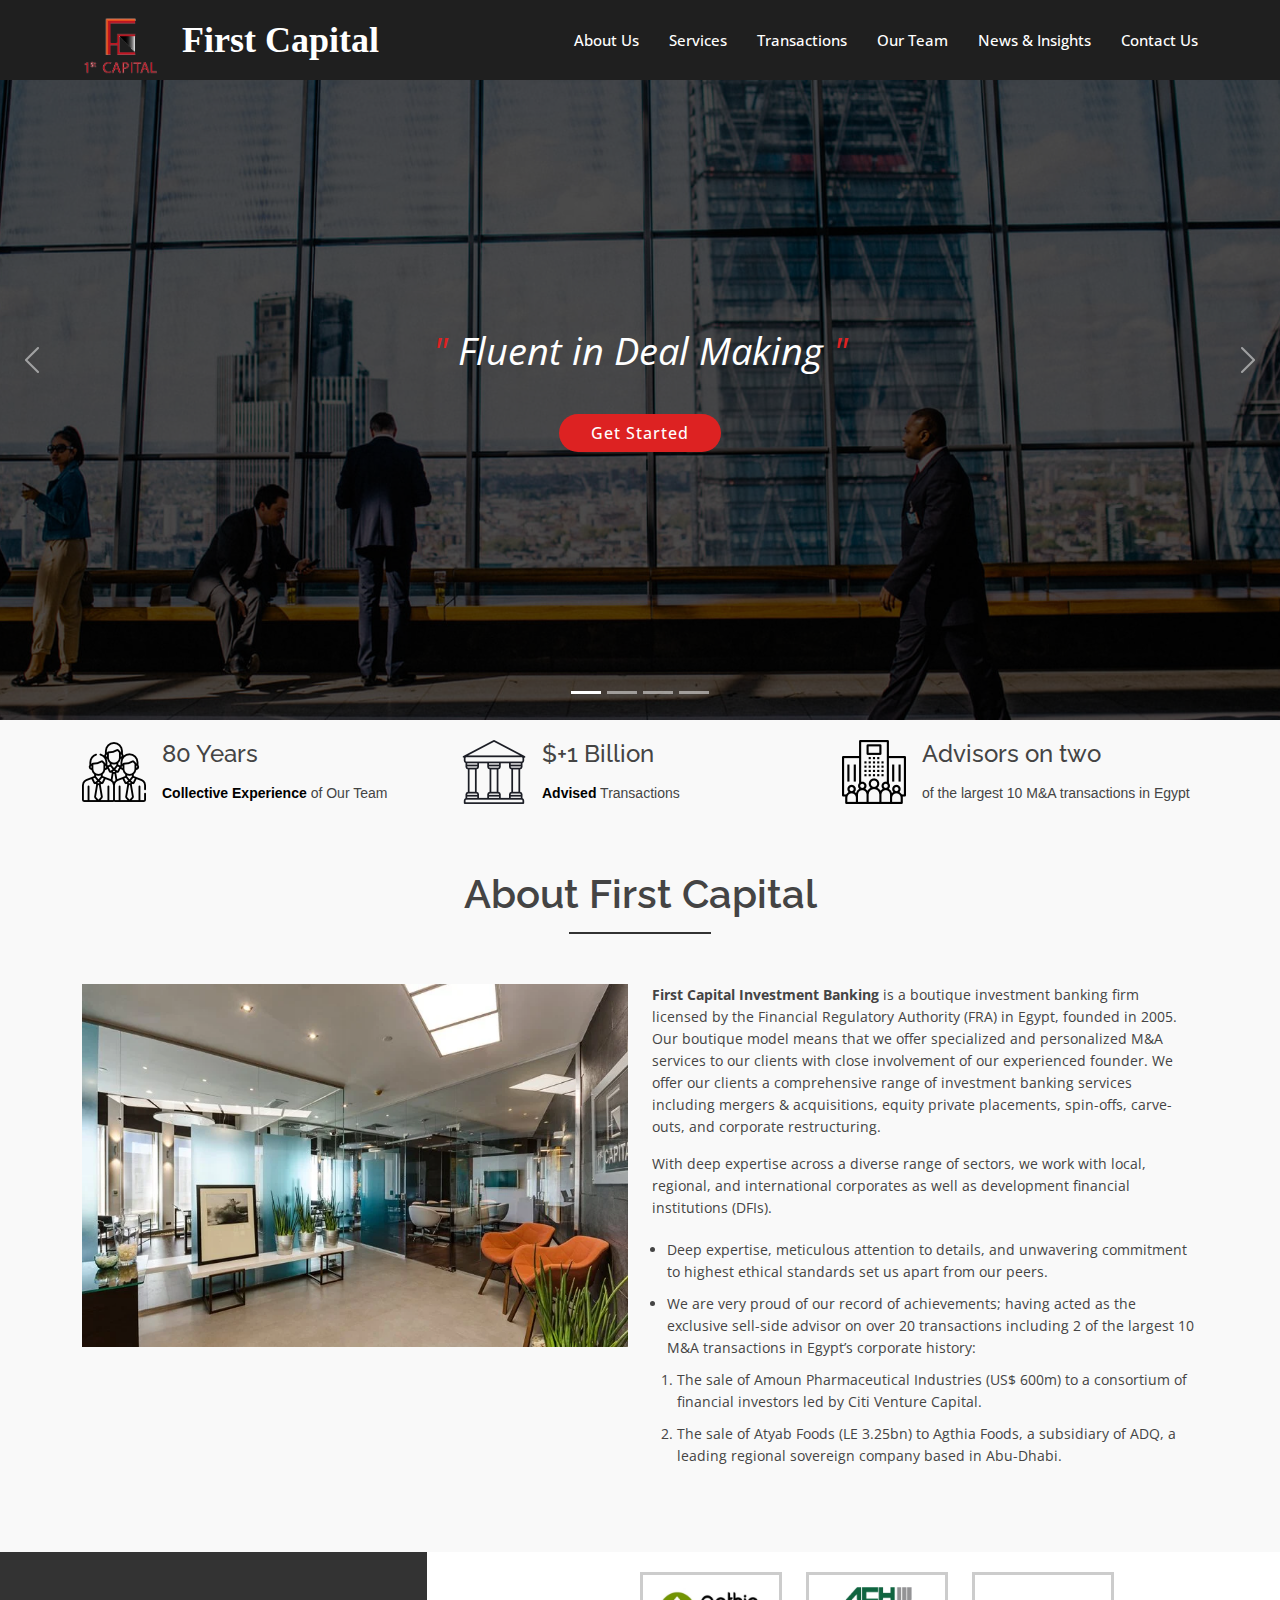
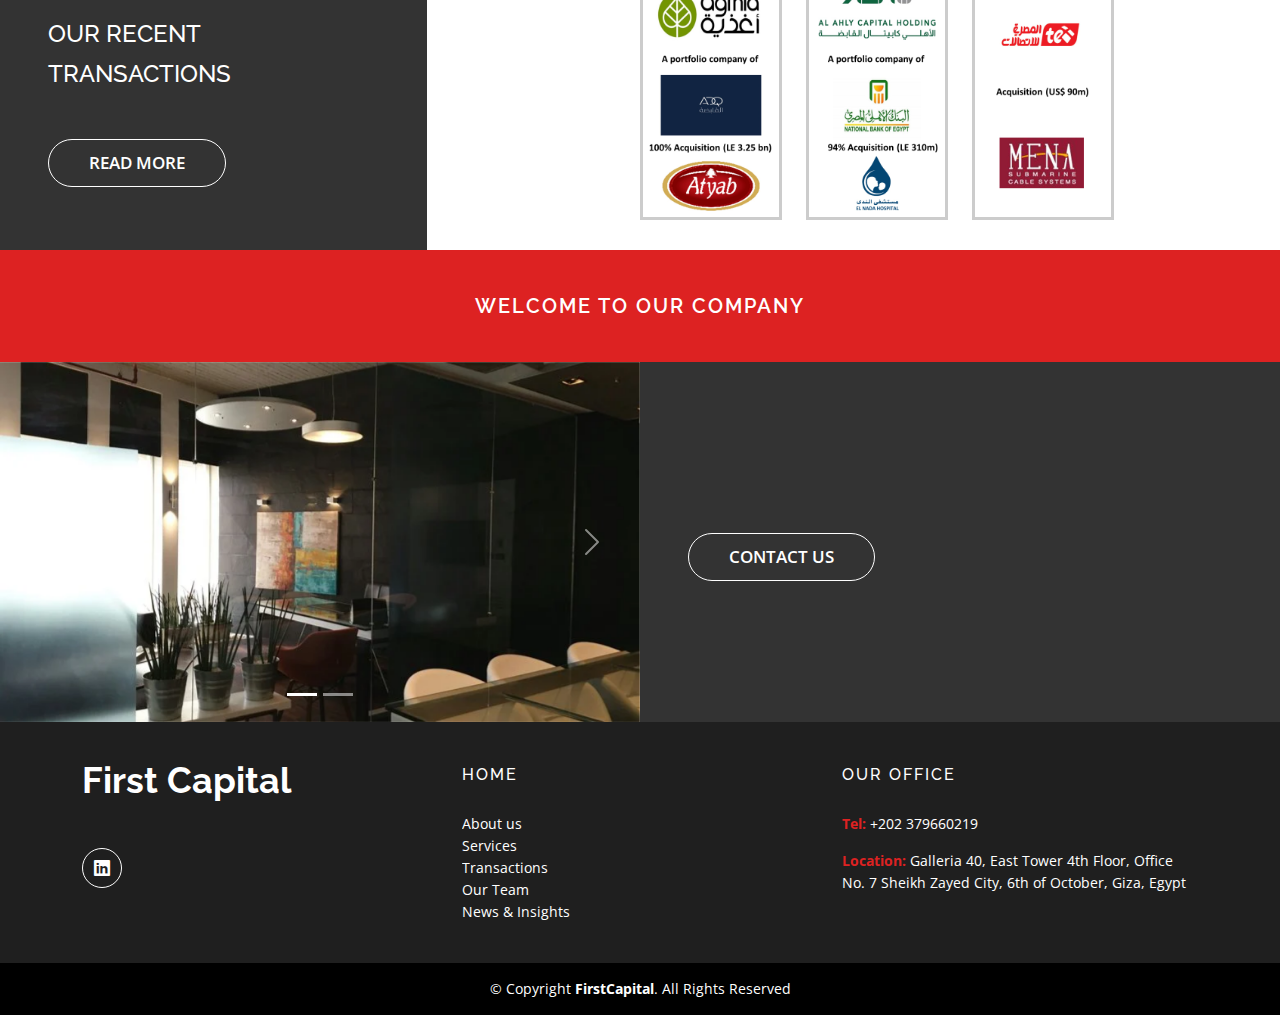
<file: index.html>
<!DOCTYPE html>
<html lang="en">

<head>
  <meta charset="utf-8">
  <meta content="width=device-width, initial-scale=1.0" name="viewport">

  <title>First Capital - Home</title>
  <meta content="" name="description">
  <meta content="" name="keywords">

  <!-- Favicons -->
  <link href="assets/img/logo.jpg" rel="icon">
  <link href="assets/img/apple-touch-icon.png" rel="apple-touch-icon">

  <!-- Google Fonts -->
  <link href="https://fonts.googleapis.com/css?family=Open+Sans:300,400,400i,600,700|Raleway:300,400,400i,500,500i,700,800,900" rel="stylesheet">

  <!-- Vendor CSS Files -->
  <link href="assets/vendor/animate.css/animate.min.css" rel="stylesheet">
  <link href="assets/vendor/bootstrap/css/bootstrap.min.css" rel="stylesheet">
  <link href="assets/vendor/bootstrap-icons/bootstrap-icons.css" rel="stylesheet">
  <link href="assets/vendor/boxicons/css/boxicons.min.css" rel="stylesheet">
  <link href="assets/vendor/glightbox/css/glightbox.min.css" rel="stylesheet">
  <link href="assets/vendor/swiper/swiper-bundle.min.css" rel="stylesheet">

  <!-- Template Main CSS File -->
  <link href="assets/css/style.css" rel="stylesheet">

</head>

<body>



  <!-- ======= Header ======= -->
  <header id="header" class="fixed-top d-flex align-items-center">


    <div class="container d-flex justify-content-between">

      <div class="logo">
        <a href="index.html"><img src="assets/img/logo.png" alt="" class="img-fluid"></a>
        <h1 style="font-family: 'Times New Roman', Times, serif;"><a href="index.html"><span></span>First Capital</a></h1>
        <!--<h5 style="font-size:15px;color:white;">Investment Banking</h5>-->
        <!-- Uncomment below if you prefer to use an image logo -->
        <!-- <a href="index.html"><img src="assets/img/logo.png" alt="" class="img-fluid"></a>-->
      </div>

      <nav id="navbar" class="navbar">
        <ul>
          <li><a class="nav-link scrollto" href="#about">About Us</a></li>
          <li><a class="nav-link scrollto" href="services.html">Services</a></li>
          <li><a class="nav-link scrollto" href="transactions.html">Transactions</a></li>
          <li><a class="nav-link scrollto" href="team.html">Our Team</a></li>
          <li><a class="nav-link scrollto" href="news.html">News & Insights</a></li>
          <li><a class="nav-link scrollto" href="contactus.html">Contact Us</a>
          </li>
        </ul>
        <i class="bi bi-list mobile-nav-toggle"></i>
      </nav><!-- .navbar -->

    </div>
    <!--    <div class="banner" id="banner">-->
      <!--            <p>Announcement: Vortex’s platform, which invests in-->
        <!--European renewable plays, manages a-->
        <!--solar portfolio of a total capacity of 365-->
        <!--MW after exiting European wind energy-->
        <!--portfolio in March 2019-->
        <!--Vortex’s platform, which invests in-->
        <!--European renewable plays, manages a-->
        <!--solar portfolio of a total capacity of 365-->
        <!--MW after exiting European wind energy-->
        <!--portfolio in March 2019-->
        <!--Vortex’s platform, which invests in-->
        <!--European renewable plays, manages a-->
        <!--solar portfolio of a total capacity of 365-->
        <!--MW after exiting European wind energy-->
        <!--portfolio in March 2019</p>-->
        <!--        </div>-->
      </header><!-- End Header -->


      <!-- ======= hero Section ======= -->
      <section id="hero">

        <div class="hero-container">

          <div id="heroCarousel" class="carousel slide carousel-fade"  data-bs-interval="5000">

            <ol id="hero-carousel-indicators" class="carousel-indicators"></ol>

            <div class="carousel-inner" role="listbox">

              <div class="carousel-item active" style="background-image: url(assets/img/hero-carousel/2.jpg)">
                <div class="carousel-container">
                  <div class="container">
                    <!--<h2 class="animate__animated animate__fadeInDown">The Best Business Information </h2>-->
                    <p class="animate__animated animate__fadeInUp" style="font-style: italic;">
                      <span style="color:#dd2222;">"</span>
                      Fluent in Deal Making
                      <span style="color:#dd2222;">"</span></p>
                      <a href="#about" class="btn-get-started scrollto animate__animated animate__fadeInUp">Get Started</a>
                    </div>
                  </div>
                </div>

                <div class="carousel-item" style="background-image: url(assets/img/hero-carousel/4.jpg)">
                  <div class="carousel-container">
                    <div class="container">
                      <!--<h2 class="animate__animated animate__fadeInDown">The Best Business Information </h2>-->
                      <p class="animate__animated animate__fadeInUp" style="font-style: italic;">
                      The elite investment banking firm in Egypt</p>
                    </div>
                  </div>
                </div>

                <div class="carousel-item" style="background-image: url(assets/img/hero-carousel/3.jpg)">
                  <div class="carousel-container">
                    <div class="container">
                      <p class="animate__animated animate__fadeInUp" style="font-style: italic;">
                      We value our clients and put their interest ahead of ours</p>
                    </div>
                  </div>
                </div>

                <div class="carousel-item" style="background-image: url(assets/img/hero-carousel/5.jpg)">
                  <div class="carousel-container">
                    <div class="container">
                      <p class="animate__animated animate__fadeInUp" style="font-style: italic;">
                      Our corporate culture is built around our people</p>
                    </div>
                  </div>
                </div>
              </div>

              <a class="carousel-control-prev" href="#heroCarousel" role="button" data-bs-slide="prev">
                <span class="carousel-control-prev-icon bi bi-chevron-left" aria-hidden="true"></span>
              </a>

              <a class="carousel-control-next" href="#heroCarousel" role="button" data-bs-slide="next">
                <span class="carousel-control-next-icon bi bi-chevron-right" aria-hidden="true"></span>
              </a>

            </div>
          </div>
        </section><!-- End Hero Section -->


        <main id="main">

          <div class="details-area">
            <div class="container">
              <div class="row">
                <!-- <div class="col-md-12 col-sm-12 col-xs-12"> -->
                  <div class="col-md-4 col-lg-4 mb-5 mb-lg-0 aos-init aos-animate" data-aos="fade" data-aos-delay="0">
                    <div class="d-flex align-items-center">
                      <div class="me-3"><img src="assets/img/details/1.png"><!-- <i class="flaticon-employee display-3 text-primary"></i> --></div>
                      <div id="Content_lblhometopTipText1"><h4>80 Years</h4><strong class="text-black">Collective Experience</strong> of Our Team</div>
                    </div>
                  </div>
                  <div class="col-md-4 col-lg-4 mb-5 mb-lg-0 aos-init aos-animate" data-aos="fade" data-aos-delay="0">
                    <div class="d-flex align-items-center">
                      <div class="me-3"><img src="assets/img/details/2.png"></div>
                      <div id="Content_lblhometopTipText2"><h4>$+1 Billion</h4><strong class="text-black">Advised</strong> Transactions</div>
                    </div>
                  </div>
                  <div class="col-md-4 col-lg-4 mb-0 mb-lg-0 aos-init aos-animate" data-aos="fade" data-aos-delay="0">
                    <div class="d-flex align-items-center">
                      <div class="me-3"><img src="assets/img/details/3.png"></div>
                      <div id="Content_lblhometopTipText3"><h4>Advisors on two</h4>of the largest 10 M&A transactions in Egypt </div>
                    </div>
                  </div>
                  <!-- </div> -->
                </div>
              </div>
            </div>

            <!-- ======= About Section ======= -->
            <div id="about" class="about-area area-padding">
              <div class="container">
                <div class="row">
                  <div class="col-md-12 col-sm-12 col-xs-12">
                    <div class="section-headline text-center">
                      <h2>About First Capital</h2>
                    </div>
                  </div>
                </div>
                <div class="row">
                  <!-- single-well start-->
                  <div class="col-md-6 col-sm-6 col-xs-12">
                    <div class="well-left">
                      <div class="single-well">

                        <img src="assets/img/office/1.webp" alt="">

                      </div>
                    </div>
                  </div>
                  <!-- single-well end-->
                  <div class="col-md-6 col-sm-6 col-xs-12">
                    <div class="well-middle">
                      <div class="single-well">
                        <a href="#">
                          <!--<h4 class="sec-head">Welcome</h4>-->
                        </a>
                        <p><b>First Capital Investment Banking</b> is a boutique investment banking firm licensed by the Financial Regulatory Authority (FRA) in Egypt, founded in 2005.  Our boutique model means that we offer specialized and personalized M&A services to our clients with close involvement of our experienced founder.  We offer our clients a comprehensive range of investment banking services including mergers & acquisitions, equity private placements, spin-offs, carve-outs, and corporate restructuring.</p>
                        <p>With deep expertise across a diverse range of sectors, we work with local, regional, and international corporates as well as development financial institutions (DFIs).</p>
                        <ul style="padding-left: 15px;">
<!--                           <li>
                            Our business model is dependent on the close involvement of our founder, a veteran investment professional with over 25 years of professional experience. We focus on growing, high quality targets ripe for M&A or private placements.
                          </li> -->
                          <li>
                            Deep expertise, meticulous attention to details, and unwavering commitment to highest ethical standards set us apart from our peers.
                          </li>
                          <li>
                            We are very proud of our record of achievements; having acted as the exclusive sell-side advisor on over 20 transactions including 2 of the largest 10 M&A transactions in Egypt’s corporate history:
                          </li>
                          <ol style="padding-left: 10px;">
                            <li>
                              <!-- <i class="bi bi-dash"></i> -->The sale of Amoun Pharmaceutical Industries (US$ 600m) to a consortium of financial investors led by Citi Venture Capital.
                            </li>
                            <li>
                              The sale of Atyab Foods (LE 3.25bn) to Agthia Foods, a subsidiary of ADQ, a leading regional sovereign company based in Abu-Dhabi.
                            </li>
                          </ol>
                        </ul>
                      </div>
                    </div>
                  </div>
                  <!-- End col-->
                </div>
              </div>
            </div><!-- End About Section -->

            <!-- ======= Rviews Section ======= -->
            <div class="reviews-area">
              <div class="row g-0">
                <div class="col-lg-4 work-right-text d-flex align-items-center">
                  <div class="px-5 py-5 py-lg-0">
                    <h2>Our Recent Transactions</h2>
                    <a href="transactions.html" class="ready-btn scrollto">Read More</a>
                  </div>
                </div>
                <div class="col-lg-2">
                </div>
                <div class="col-lg-6">
                  <div class="row" style="padding-top: 20px;">
                    <div class="col-md-3 col-sm-3 col-xs-12 portfolio-item filter-app portfolio-item" >

                      <div class="single-awesome-project">
                        <div class="awesome-img">
                          <img src="assets/img/transactions/Slide1.jpg" alt="" />
                        </div>
                      </div>
                    </div>
                    <div class="col-md-3 col-sm-3 col-xs-12 portfolio-item filter-app portfolio-item" >
                      <div class="single-awesome-project">
                        <div class="awesome-img">
                          <img src="assets/img/transactions/Slide2.jpg" alt="" />
                        </div>
                      </div>
                    </div>
                    <div class="col-md-3 col-sm-3 col-xs-12 portfolio-item filter-app portfolio-item" >
                      <div class="single-awesome-project">
                        <div class="awesome-img">
                          <img src="assets/img/transactions/Slide3.jpg" alt="" />
                        </div>
                      </div>
                    </div>
                  </div>
                </div>
              </div>
            </div><!-- End Rviews Section -->

            <div class="suscribe-area">
              <div class="container">
                <div class="row">
                  <div class="col-lg-12 col-md-12 col-sm-12 col-xs=12">
                    <div class="suscribe-text text-center">
                      <h3>Welcome to our company</h3>
                    </div>
                  </div>
                </div>
              </div>
            </div>

            <!-- ======= Rviews Section ======= -->
            <div class="reviews-area">
              <div class="row g-0">
                <div class="col-lg-6">
                  <!-- <img src="assets/img/office/2.webp" alt="" class="img-fluid"> -->
                  <div id="carouselExampleIndicators" class="carousel slide" data-bs-ride="carousel">
                    <div class="carousel-indicators">
                      <button type="button" data-bs-target="#carouselExampleIndicators" data-bs-slide-to="0" class="active" aria-current="true" aria-label="Slide 1"></button>
                      <button type="button" data-bs-target="#carouselExampleIndicators" data-bs-slide-to="1" aria-label="Slide 2"></button>
                    </div>
                    <div class="carousel-inner" style="height: 90%;">
                      <div class="carousel-item active">
                        <img src="assets/img/office/4.webp" class="d-block w-100" >
                      </div>
                      <div class="carousel-item">
                        <img src="assets/img/office/5.webp" class="d-block w-100" alt="...">
                      </div>
                    </div>
                    <button class="carousel-control-prev" type="button" data-bs-target="#carouselExampleIndicators" data-bs-slide="prev">
                      <span class="carousel-control-prev-icon" aria-hidden="true"></span>
                      <span class="visually-hidden">Previous</span>
                    </button>
                    <button class="carousel-control-next" type="button" data-bs-target="#carouselExampleIndicators" data-bs-slide="next">
                      <span class="carousel-control-next-icon" aria-hidden="true"></span>
                      <span class="visually-hidden">Next</span>
                    </button>
                  </div>
                </div>
                <div class="col-lg-6 work-right-text d-flex align-items-center">
                  <div class="px-5 py-5 py-lg-0">
                    <!--<h2>working with us</h2>
                    <h5>Outstanding Performance.</h5>-->
                    <a href="contactus.html" class="ready-btn scrollto">Contact us</a>
                  </div>
                </div>
              </div>
            </div><!-- End Rviews Section -->

          </main><!-- End #main -->

          <!-- ======= Footer ======= -->
          <footer>
            <div class="footer-area">
              <div class="container">
                <div class="row">
                  <div class="col-md-4">
                    <div class="footer-content">
                      <div class="footer-head">
                        <div class="footer-logo">
                          <h2><a href="index.html">First Capital</a></h2>
                          <!--<h6 style="color=white;">Investment Banking</h6>-->
                        </div>
                        <div class="footer-icons">
                          <ul>
                            <li>
                              <a href="https://www.linkedin.com/company/first-capital-financial-advisory/" target="_blank"><i class="bi bi-linkedin"></i></a>
                            </li>
                          </ul>
                        </div>
                      </div>
                    </div>
                  </div>
                  <!-- end single footer -->
                  <div class="col-md-4">
                    <div class="footer-content">
                      <div class="footer-head">
                        <h4>Home</h4>
                        <ul>
                          <li><a href="index.html#about" style="color:white;">About us</a></li>
                          <li><a href="services.html" style="color:white;">Services</a></li>
                          <li><a href="transactions.html" style="color:white;">Transactions</a></li>
                          <li><a href="team.html" style="color:white;">Our Team</a></li>
                          <li><a href="news.html" style="color:white;">News & Insights</a></li>
                        </ul>
                      </div>
                    </div>
                  </div>
                  <div class="col-md-4">
                    <div class="footer-content">
                      <div class="footer-head">
                        <h4>Our Office</h4>
                        <div class="footer-contacts">
                          <p><span>Tel:</span> +202 379660219</p>
                          <p><span>Location:</span> Galleria 40, East Tower
                            4th Floor, Office No. 7
                          Sheikh Zayed City, 6th of October, Giza, Egypt</p>
                        </div>
                      </div>
                    </div>
                  </div>
                  <!-- end single footer -->
                </div>
              </div>
            </div>
            <div class="footer-area-bottom">
              <div class="container">
                <div class="row">
                  <div class="col-md-12 col-sm-12 col-xs-12">
                    <div class="copyright text-center">
                      <p>
                        &copy; Copyright <strong>FirstCapital</strong>. All Rights Reserved
                      </p>
                    </div>
                  </div>
                </div>
              </div>
            </div>
          </footer><!-- End  Footer -->

          <!--<div id="preloader"></div>-->
          <a href="#" class="back-to-top d-flex align-items-center justify-content-center"><i class="bi bi-arrow-up-short"></i></a>

          <!-- Vendor JS Files -->
          <script src="assets/vendor/bootstrap/js/bootstrap.bundle.min.js"></script>
          <script src="assets/vendor/glightbox/js/glightbox.min.js"></script>
          <script src="assets/vendor/isotope-layout/isotope.pkgd.min.js"></script>
          <script src="assets/vendor/swiper/swiper-bundle.min.js"></script>
          <script src="assets/vendor/php-email-form/validate.js"></script>

          <!-- Template Main JS File -->
          <script src="assets/js/main.js"></script>

        </body>

        </html>
</file>
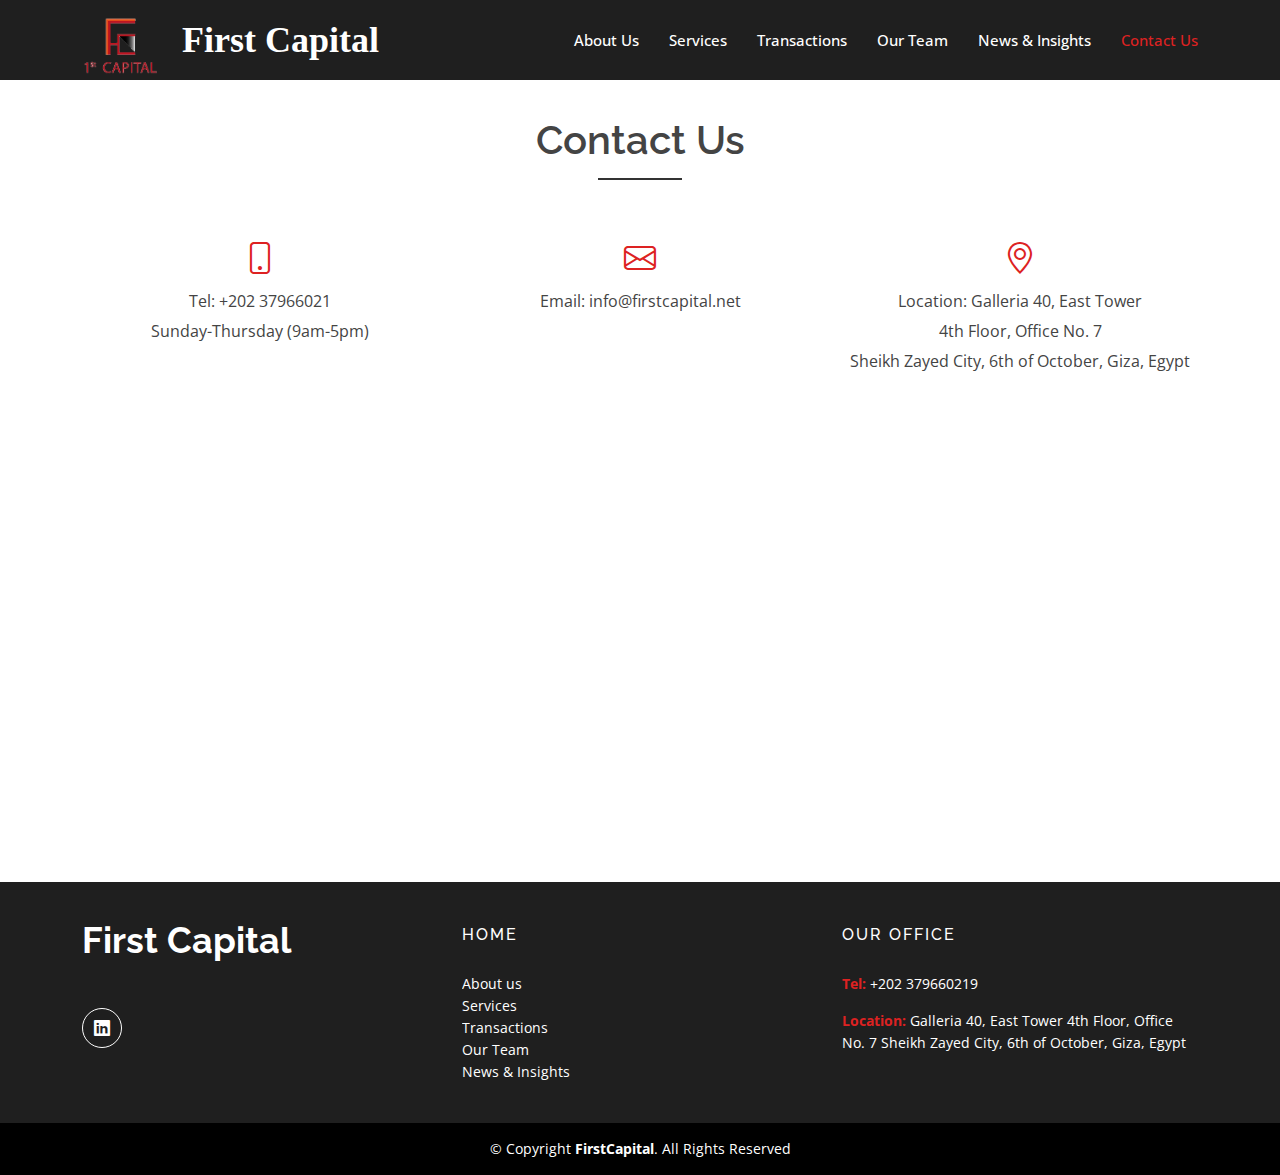
<file: contactus.html>
<!DOCTYPE html>
<html lang="en">

<head>
  <meta charset="utf-8">
  <meta content="width=device-width, initial-scale=1.0" name="viewport">

  <title>First Capital - Contact us</title>
  <meta content="" name="description">
  <meta content="" name="keywords">

  <!-- Favicons -->
  <link href="assets/img/logo.jpg" rel="icon">
  <link href="assets/img/apple-touch-icon.png" rel="apple-touch-icon">

  <!-- Google Fonts -->
  <link href="https://fonts.googleapis.com/css?family=Open+Sans:300,400,400i,600,700|Raleway:300,400,400i,500,500i,700,800,900" rel="stylesheet">

  <!-- Vendor CSS Files -->
  <link href="assets/vendor/animate.css/animate.min.css" rel="stylesheet">
  <link href="assets/vendor/bootstrap/css/bootstrap.min.css" rel="stylesheet">
  <link href="assets/vendor/bootstrap-icons/bootstrap-icons.css" rel="stylesheet">
  <link href="assets/vendor/boxicons/css/boxicons.min.css" rel="stylesheet">
  <link href="assets/vendor/glightbox/css/glightbox.min.css" rel="stylesheet">
  <link href="assets/vendor/swiper/swiper-bundle.min.css" rel="stylesheet">

  <!-- Template Main CSS File -->
  <link href="assets/css/style.css" rel="stylesheet">

</head>

<body>
  <!-- ======= Header ======= -->
  <header id="header" class="fixed-top d-flex align-items-center">


    <div class="container d-flex justify-content-between">

      <div class="logo">
        <a href="index.html"><img src="assets/img/logo.png" alt="" class="img-fluid"></a>
        <h1 style="font-family: 'Times New Roman', Times, serif;"><a href="index.html"><span></span>First Capital</a></h1>
      </div>

      <nav id="navbar" class="navbar">
        <ul>
          <li><a class="nav-link scrollto" href="index.html#about">About Us</a></li>
          <li><a class="nav-link scrollto" href="services.html">Services</a></li>
          <li><a class="nav-link scrollto" href="transactions.html">Transactions</a></li>
          <li><a class="nav-link scrollto" href="team.html">Our Team</a></li>
          <li><a class="nav-link scrollto" href="news.html">News & Insights</a></li>
          <li><a class="nav-link scrollto active" href="contactus.html">Contact Us</a></li>
        </ul>
        <i class="bi bi-list mobile-nav-toggle"></i>
      </nav><!-- .navbar -->

    </div>
  </header><!-- End Header -->
  
  <main>


    <!-- ======= Contact Section ======= -->
    <div id="contact" class="contact-area" style="padding-top:50px;">
      <div class="contact-inner area-padding">
        <div class="contact-overly"></div>
        <div class="container ">
          <div class="row">
            <div class="col-md-12 col-sm-12 col-xs-12">
              <div class="section-headline text-center">
                <h2>Contact us</h2>
              </div>
            </div>
          </div>
          <div class="row">
            <!-- Start contact icon column -->
            <div class="col-md-4">
              <div class="contact-icon text-center">
                <div class="single-icon">
                  <i class="bi bi-phone"></i>
                  <p>
                    Tel: +202 37966021<br>
                    <span>Sunday-Thursday (9am-5pm)</span>
                  </p>
                </div>
              </div>
            </div>
            <!-- Start contact icon column -->
            <div class="col-md-4">
              <div class="contact-icon text-center">
                <div class="single-icon">
                  <i class="bi bi-envelope"></i>
                  <p>
                    Email: info@firstcapital.net<br>
                  </p>
                </div>
              </div>
            </div>
            <!-- Start contact icon column -->
            <div class="col-md-4">
              <div class="contact-icon text-center">
                <div class="single-icon">
                  <i class="bi bi-geo-alt"></i>
                  <p>
                    Location: Galleria 40, East Tower<br>
                    <span>4th Floor, Office No. 7 </span>
                    <br>
                    <span>Sheikh Zayed City, 6th of October, 
                    Giza, Egypt</span>
                  </p>
                </div>
              </div>
            </div>
          </div>
          <div class="row">

            <!-- Start Google Map -->
            <div class="col-md-12">
              <!-- Start Map -->
              <iframe src="https://www.google.com/maps/embed?pb=!1m14!1m8!1m3!1d441944.6268856333!2d30.9964185!3d30.0743505!3m2!1i1024!2i768!4f13.1!3m3!1m2!1s0x14585bd82a1276f3%3A0xda41b6b26e68765!2sFirst%20Capital%20Financial%20Advisory!5e0!3m2!1sen!2seg!4v1639828362644!5m2!1sen!2seg" width="100%" height="380" frameborder="0" style="border:0" allowfullscreen="" loading="lazy"></iframe>
              <!-- End Map -->
            </div>
            <!-- End Google Map -->
          </div>
        </div>
      </div>
    </div><!-- End Contact Section -->

  </main><!-- End #main -->

  <!-- ======= Footer ======= -->
  <footer>
    <div class="footer-area">
      <div class="container">
        <div class="row">
          <div class="col-md-4">
            <div class="footer-content">
              <div class="footer-head">
                <div class="footer-logo">
                  <h2><a href="index.html">First Capital</a></h2>
                  <!--<h6 style="color=white;">Investment Banking</h6>-->
                </div>
                <div class="footer-icons">
                  <ul>
                    <li>
                      <a href="https://www.linkedin.com/company/first-capital-financial-advisory/" target="_blank"><i class="bi bi-linkedin"></i></a>
                    </li>
                  </ul>
                </div>
              </div>
            </div>
          </div>
          <!-- end single footer -->
          <div class="col-md-4">
            <div class="footer-content">
              <div class="footer-head">
                <h4>Home</h4>
                <ul>
                  <li><a href="index.html#about" style="color:white;">About us</a></li>
                  <li><a href="services.html" style="color:white;">Services</a></li>
                  <li><a href="transactions.html" style="color:white;">Transactions</a></li>
                  <li><a href="team.html" style="color:white;">Our Team</a></li>
                  <li><a href="news.html" style="color:white;">News & Insights</a></li>
                </ul>
              </div>
            </div>
          </div>
          <div class="col-md-4">
            <div class="footer-content">
              <div class="footer-head">
                <h4>Our Office</h4>
                <div class="footer-contacts">
                  <p><span>Tel:</span> +202 379660219</p>
                  <p><span>Location:</span> Galleria 40, East Tower
                    4th Floor, Office No. 7
                  Sheikh Zayed City, 6th of October, Giza, Egypt</p>
                </div>
              </div>
            </div>
          </div>
          <!-- end single footer -->
        </div>
      </div>
    </div>
    <div class="footer-area-bottom">
      <div class="container">
        <div class="row">
          <div class="col-md-12 col-sm-12 col-xs-12">
            <div class="copyright text-center">
              <p>
                &copy; Copyright <strong>FirstCapital</strong>. All Rights Reserved
              </p>
            </div>
          </div>
        </div>
      </div>
    </div>
  </footer><!-- End  Footer -->

  <!--<div id="preloader"></div>-->
  <a href="#" class="back-to-top d-flex align-items-center justify-content-center"><i class="bi bi-arrow-up-short"></i></a>

  <!-- Vendor JS Files -->
  <script src="assets/vendor/bootstrap/js/bootstrap.bundle.min.js"></script>
  <script src="assets/vendor/glightbox/js/glightbox.min.js"></script>
  <script src="assets/vendor/isotope-layout/isotope.pkgd.min.js"></script>
  <script src="assets/vendor/swiper/swiper-bundle.min.js"></script>
  <script src="assets/vendor/php-email-form/validate.js"></script>

  <!-- Template Main JS File -->
  <script src="assets/js/main.js"></script>

</body>

</html>
</file>
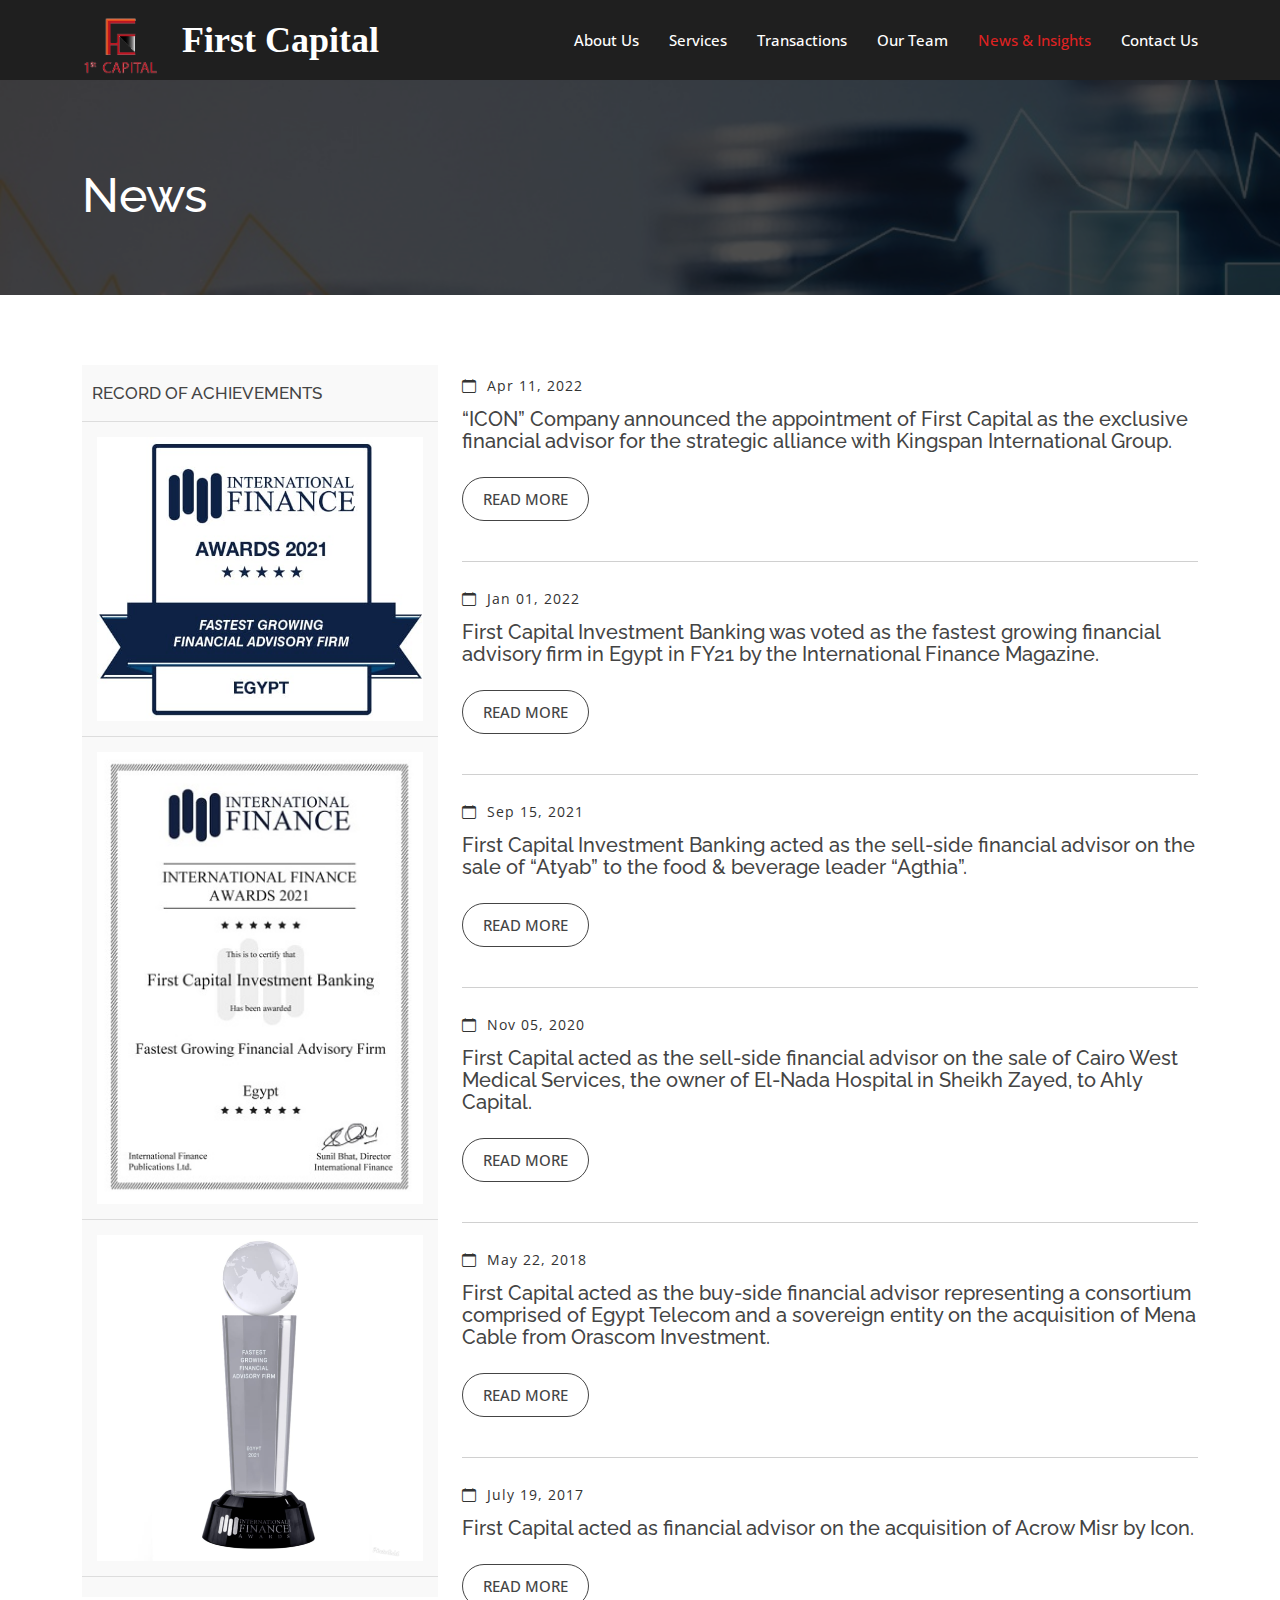
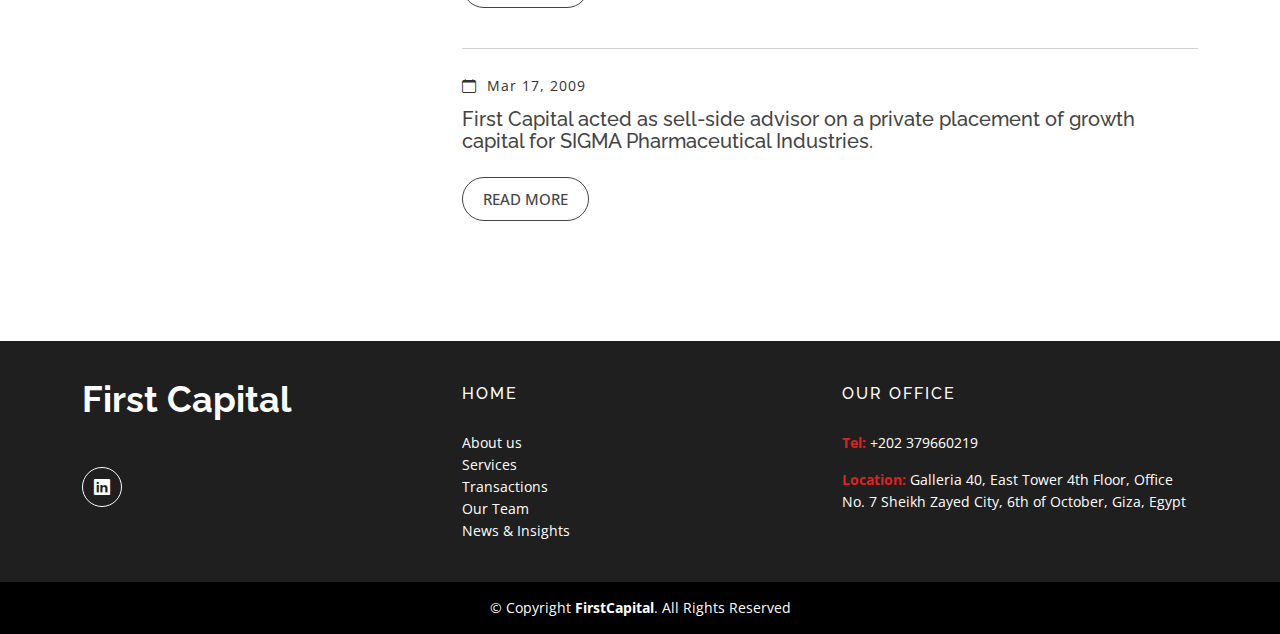
<file: news.html>
<!DOCTYPE html>
<html lang="en">

<head>
  <meta charset="utf-8">
  <meta content="width=device-width, initial-scale=1.0" name="viewport">

  <title>First Capital - News</title>
  <meta content="" name="description">
  <meta content="" name="keywords">

  <!-- Favicons -->
  <link href="assets/img/logo.jpg" rel="icon">
  <link href="assets/img/apple-touch-icon.png" rel="apple-touch-icon">

  <!-- Google Fonts -->
  <link href="https://fonts.googleapis.com/css?family=Open+Sans:300,400,400i,600,700|Raleway:300,400,400i,500,500i,700,800,900" rel="stylesheet">

  <!-- Vendor CSS Files -->
  <link href="assets/vendor/animate.css/animate.min.css" rel="stylesheet">
  <link href="assets/vendor/bootstrap/css/bootstrap.min.css" rel="stylesheet">
  <link href="assets/vendor/bootstrap-icons/bootstrap-icons.css" rel="stylesheet">
  <link href="assets/vendor/boxicons/css/boxicons.min.css" rel="stylesheet">
  <link href="assets/vendor/glightbox/css/glightbox.min.css" rel="stylesheet">
  <link href="assets/vendor/swiper/swiper-bundle.min.css" rel="stylesheet">

  <!-- Template Main CSS File -->
  <link href="assets/css/style.css" rel="stylesheet">

</head>

<body>



  <!-- ======= Header ======= -->
  <header id="header" class="fixed-top d-flex align-items-center">


    <div class="container d-flex justify-content-between">

      <div class="logo">
        <a href="index.html"><img src="assets/img/logo.png" alt="" class="img-fluid"></a>
        <h1 style="font-family: 'Times New Roman', Times, serif;"><a href="index.html"><span></span>First Capital</a></h1>
      </div>

      <nav id="navbar" class="navbar">
        <ul>
          <li><a class="nav-link scrollto" href="index.html#about">About Us</a></li>
          <li><a class="nav-link scrollto" href="services.html">Services</a></li>
          <li><a class="nav-link scrollto" href="transactions.html">Transactions</a></li>
          <li><a class="nav-link scrollto" href="team.html">Our Team</a></li>
          <li><a class="nav-link scrollto active" href="news.html">News & Insights</a></li>
          <li><a class="nav-link scrollto" href="contactus.html">Contact Us</a></li>
        </ul>
        <i class="bi bi-list mobile-nav-toggle"></i>
      </nav><!-- .navbar -->

    </div>
  </header><!-- End Header -->
  
  <main>
    <div style="padding-top:50px;"></div>
    <!-- ======= Blog Header ======= -->
    <div class="header-bg page-area">
      <div class="container position-relative">
        <div class="row">
          <div class="col-md-12 col-sm-12 col-xs-12">
            <div class="slider-content">
              <div class="header-bottom">
                <div class="layer2">
                  <h1 class="title2">News</h1>
                </div>
                <!-- <div class="layer3">
                  <h6 class="title3" style="color:white;">OUR CAREFULLY CHOSEN SLOGAN "FLUENT IN DEAL MAKING" SAYS IT ALL, WE CLAIM TO HAVE MASTERED ALL INTRICACIES OF "DEAL MAKING"</h6>
                  <h6 style="color:white;" >- HASSAN TAHA, CEO</h6>
                </div> -->
              </div>
            </div>
          </div>
        </div>
      </div>
    </div><!-- End Blog Header -->
    
    <!-- ======= Portfolio Section ======= -->
    <div class="blog-page area-padding">
      <div class="container">
        <div class="row">
          <div class="col-lg-4 col-md-4">
            <div class="page-head-blog">
              <div class="single-blog-page">
                <!-- recent start -->
                <div class="left-blog">
                  <h4>Record of Achievements</h4>
                  <div class="recent-post">
                    <div class="recent-single-post">
                      <div class="post-img">
                        <img src="assets/img/trophies/1.jpeg" alt="">
                      </div>
                    </div>
                    <div class="recent-single-post">
                      <div class="post-img">
                        <img src="assets/img/trophies/2.jpeg" alt="">
                      </div>
                    </div>
                    <div class="recent-single-post">
                      <div class="post-img">
                        <img src="assets/img/trophies/3.jpeg" alt="">
                      </div>
                    </div>
                  </div>
                </div>
              </div>
            </div>
          </div>
          <div class="col-md-8 col-sm-8 col-xs-12">
            <div class="row">
              <div class="col-md-12 col-sm-12 col-xs-12">
                <div class="single-blog">
                  <div class="blog-meta">
                    <span class="date-type">
                      <i class="bi bi-calendar"></i>Apr 11, 2022
                    </span>
                  </div>
                  <div class="blog-text">
                    <h5>
                      “ICON” Company announced the appointment of First Capital as the exclusive financial advisor for the strategic alliance with Kingspan International Group.
                    </h5>
                  </div>
                  <span>
                    <a href="https://almalnews.com/%D8%A7%D9%8A%D9%83%D9%88%D9%86-%D8%AA%D8%B3%D9%85%D8%AD-%D8%A8%D8%A7%D9%84%D9%81%D8%AD%D8%B5-%D8%A7%D9%84%D9%86%D8%A7%D9%81%D9%89-%D9%84%D9%84%D8%AC%D9%87%D8%A7%D9%84%D8%A9-%D9%88%D8%AA%D8%B3%D8%AA/" class="ready-btn" target="_blank">Read more</a>
                  </span>
                </div>
                <hr>
                <div class="single-blog">
                  <div class="blog-meta">
                    <span class="date-type">
                      <i class="bi bi-calendar"></i>Jan 01, 2022
                    </span>
                  </div>
                  <div class="blog-text">
                    <h5>
                      First Capital Investment Banking was voted as the fastest growing financial advisory firm in Egypt in FY21 by the International Finance Magazine.
                    </h5>
                  </div>
                  <span>
                    <a href="assets/FirstCapital_MagazineAdPrint.pdf" class="ready-btn" target="_blank">Read more</a>
                  </span>
                </div>
                <hr>
                <div class="single-blog">
                  <div class="blog-meta">
                    <span class="date-type">
                      <i class="bi bi-calendar"></i>Sep 15, 2021
                    </span>
                  </div>
                  <div class="blog-text">
                    <h5>
                      First Capital Investment Banking acted as the sell-side financial advisor on the sale of “Atyab” to the food & beverage leader “Agthia”.
                    </h5>
                  </div>
                  <span>
                    <a href="https://almalnews.com/adq-%D8%A7%D9%84%D8%A5%D9%85%D8%A7%D8%B1%D8%AA%D9%8A%D8%A9-%D8%AA%D8%B3%D8%AA%D8%AD%D9%88%D8%B0-%D8%B9%D9%84%D9%89-75-%D9%85%D9%86-%D8%A3%D8%B7%D9%8A%D8%A7%D8%A8-%D9%81%D9%89/" class="ready-btn" target="_blank">Read more</a>
                  </span>
                </div>
                <hr>
                <div class="single-blog">
                  <div class="blog-meta">
                    <span class="date-type">
                      <i class="bi bi-calendar"></i>Nov 05, 2020
                    </span>
                  </div>
                  <div class="blog-text">
                    <h5>
                      First Capital acted as the sell-side financial advisor on the sale of Cairo West Medical Services, the owner of El-Nada Hospital in Sheikh Zayed, to Ahly Capital.
                    </h5>
                  </div>
                  <span>
                    <a href="https://almalnews.com/%D8%A7%D9%84%D8%A3%D9%87%D9%84%D9%89-%D9%83%D8%A7%D8%A8%D9%8A%D8%AA%D8%A7%D9%84-%D8%AA%D8%B3%D8%AA%D8%AD%D9%88%D8%B0-%D8%B9%D9%84%D9%89-94-5-%D9%85%D9%86-%D8%A3%D8%B3%D9%87%D9%85-%D9%85/" class="ready-btn" target="_blank">Read more</a>
                  </span>
                </div>
                <hr>
                <div class="single-blog">
                  <div class="blog-meta">
                    <span class="date-type">
                      <i class="bi bi-calendar"></i>May 22, 2018
                    </span>
                  </div>
                  <div class="blog-text">
                    <h5>
                      First Capital acted as the buy-side financial advisor representing a consortium comprised of Egypt Telecom and a sovereign entity on the acquisition of Mena Cable from Orascom Investment.
                    </h5>
                  </div>
                  <span>
                    <a href="https://enterprise.press/stories/2018/05/22/telecom-egypt-signs-spa-for-acquisition-of-otmts-mena-cables/" class="ready-btn" target="_blank">Read more</a>
                  </span>
                </div>
                <hr>
                <div class="single-blog">
                  <div class="blog-meta">
                    <span class="date-type">
                      <i class="bi bi-calendar"></i>July 19, 2017
                    </span>
                  </div>
                  <div class="blog-text">
                    <h5>
                      First Capital acted as financial advisor on the acquisition of Acrow Misr by Icon.
                    </h5>
                  </div>
                  <span>
                    <a href="https://almalnews.com/%d9%81%d9%8a%d8%b1%d8%b3%d8%aa-%d9%85%d8%b3%d8%aa%d8%b4%d8%a7%d8%b1%d8%a7%d9%8b-%d9%84%d8%aa%d8%ad%d8%af%d9%8a%d8%af-%d8%a7%d9%84%d9%82%d9%8a%d9%85%d8%a9-%d8%a7%d9%84%d8%b9%d8%a7%d8%af%d9%84%d8%a9/" class="ready-btn" target="_blank">Read more</a>
                  </span>
                </div>
                <hr>
                <div class="single-blog">
                  <div class="blog-meta">
                    <span class="date-type">
                      <i class="bi bi-calendar"></i>Mar 17, 2009
                    </span>
                  </div>
                  <div class="blog-text">
                    <h5>
                      First Capital acted as sell-side advisor on a private placement of growth capital for SIGMA Pharmaceutical Industries.
                    </h5>
                  </div>
                  <span>
                    <a href="https://www.thefreelibrary.com/Eastgate+MENA+Direct+Equity+L.P.+invests+US%2440+million+in+Sigma...-a0195802905" class="ready-btn" target="_blank">Read more</a>
                  </span>
                </div>

              </div>

            </div><!-- End Portfolio Section -->


          </main><!-- End #main -->

          <!-- ======= Footer ======= -->
          <footer>
            <div class="footer-area">
              <div class="container">
                <div class="row">
                  <div class="col-md-4">
                    <div class="footer-content">
                      <div class="footer-head">
                        <div class="footer-logo">
                          <h2><a href="index.html">First Capital</a></h2>
                          <!--<h6 style="color=white;">Investment Banking</h6>-->
                        </div>
                        <div class="footer-icons">
                          <ul>
                            <li>
                              <a href="https://www.linkedin.com/company/first-capital-financial-advisory/" target="_blank"><i class="bi bi-linkedin"></i></a>
                            </li>
                          </ul>
                        </div>
                      </div>
                    </div>
                  </div>
                  <!-- end single footer -->
                  <div class="col-md-4">
                    <div class="footer-content">
                      <div class="footer-head">
                        <h4>Home</h4>
                        <ul>
                          <li><a href="index.html#about" style="color:white;">About us</a></li>
                          <li><a href="services.html" style="color:white;">Services</a></li>
                          <li><a href="transactions.html" style="color:white;">Transactions</a></li>
                          <li><a href="team.html" style="color:white;">Our Team</a></li>
                          <li><a href="news.html" style="color:white;">News & Insights</a></li>
                        </ul>
                      </div>
                    </div>
                  </div>
                  <div class="col-md-4">
                    <div class="footer-content">
                      <div class="footer-head">
                        <h4>Our Office</h4>
                        <div class="footer-contacts">
                          <p><span>Tel:</span> +202 379660219</p>
                          <p><span>Location:</span> Galleria 40, East Tower
                            4th Floor, Office No. 7
                          Sheikh Zayed City, 6th of October, Giza, Egypt</p>
                        </div>
                      </div>
                    </div>
                  </div>
                  <!-- end single footer -->
                </div>
              </div>
            </div>
            <div class="footer-area-bottom">
              <div class="container">
                <div class="row">
                  <div class="col-md-12 col-sm-12 col-xs-12">
                    <div class="copyright text-center">
                      <p>
                        &copy; Copyright <strong>FirstCapital</strong>. All Rights Reserved
                      </p>
                    </div>
                  </div>
                </div>
              </div>
            </div>
          </footer><!-- End  Footer -->

          <!--<div id="preloader"></div>-->
          <a href="#" class="back-to-top d-flex align-items-center justify-content-center"><i class="bi bi-arrow-up-short"></i></a>

          <!-- Vendor JS Files -->
          <script src="assets/vendor/bootstrap/js/bootstrap.bundle.min.js"></script>
          <script src="assets/vendor/glightbox/js/glightbox.min.js"></script>
          <script src="assets/vendor/isotope-layout/isotope.pkgd.min.js"></script>
          <script src="assets/vendor/swiper/swiper-bundle.min.js"></script>
          <script src="assets/vendor/php-email-form/validate.js"></script>

          <!-- Template Main JS File -->
          <script src="assets/js/main.js"></script>

        </body>

        </html>
</file>
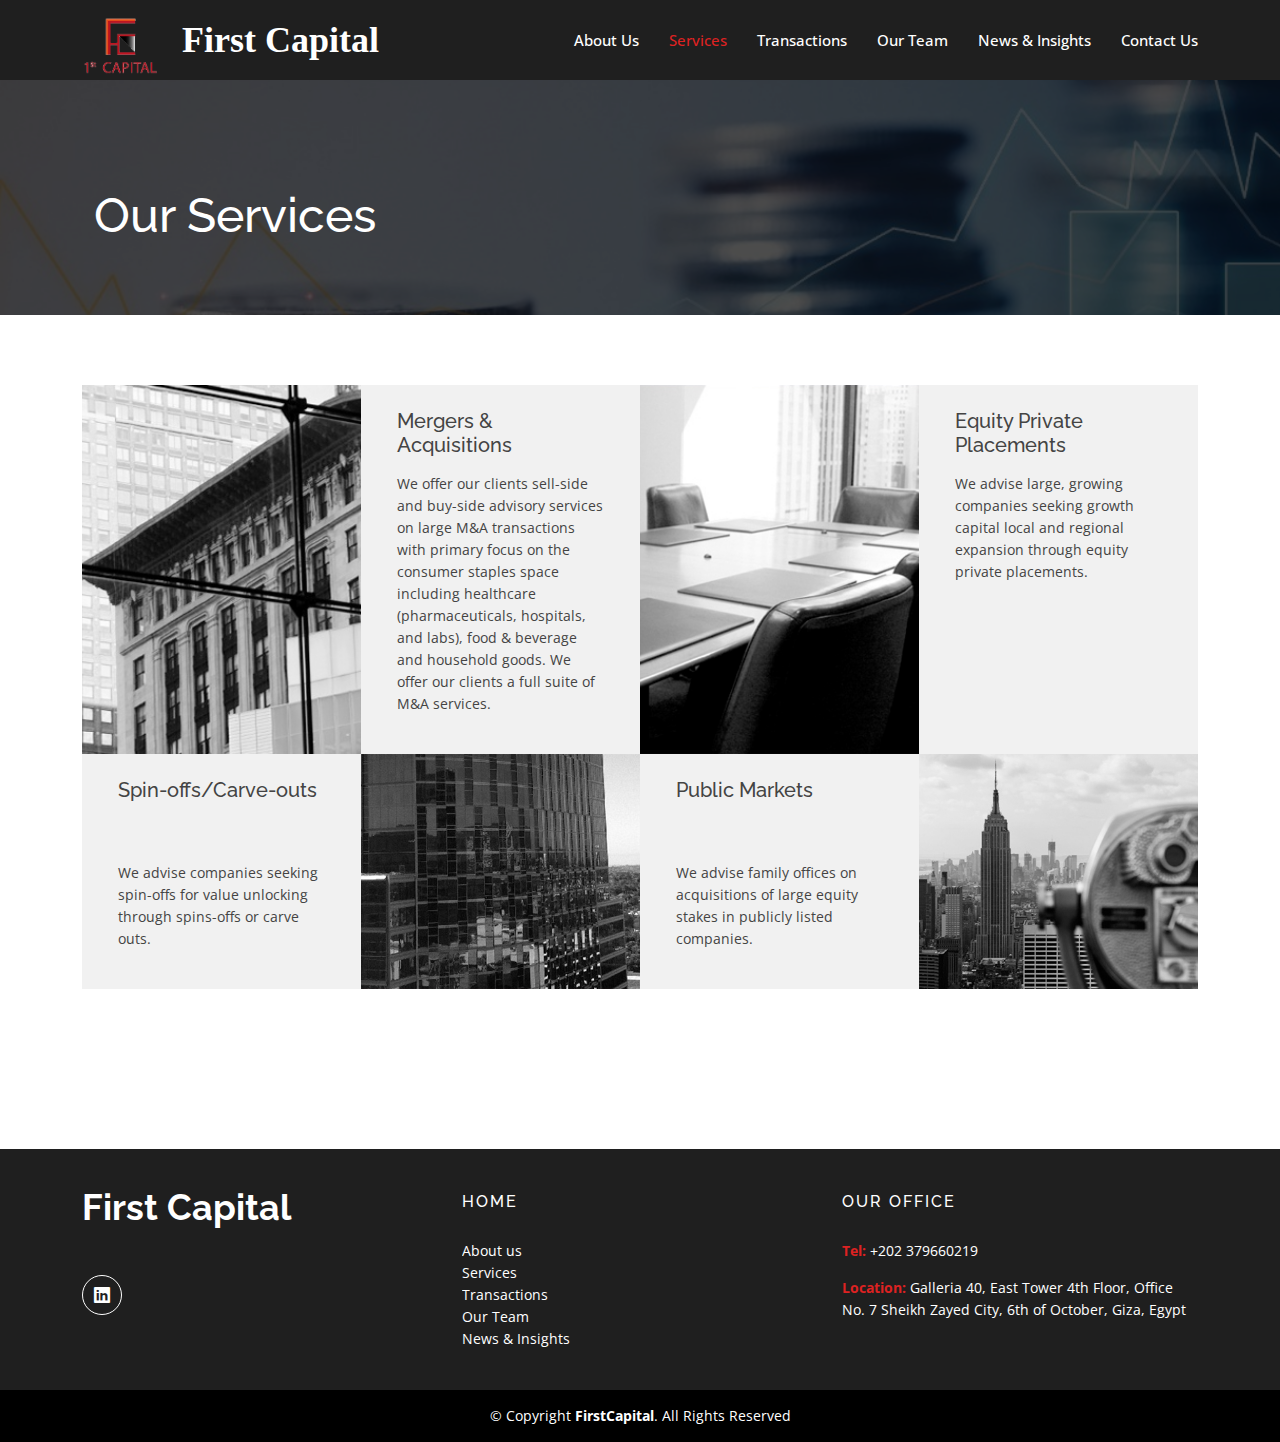
<file: services.html>
<!DOCTYPE html>
<html lang="en">

<head>
  <meta charset="utf-8">
  <meta content="width=device-width, initial-scale=1.0" name="viewport">

  <title>First Capital - Services</title>
  <meta content="" name="description">
  <meta content="" name="keywords">

  <!-- Favicons -->
  <link href="assets/img/logo.jpg" rel="icon">
  <link href="assets/img/apple-touch-icon.png" rel="apple-touch-icon">

  <!-- Google Fonts -->
  <link href="https://fonts.googleapis.com/css?family=Open+Sans:300,400,400i,600,700|Raleway:300,400,400i,500,500i,700,800,900" rel="stylesheet">

  <!-- Vendor CSS Files -->
  <link href="assets/vendor/animate.css/animate.min.css" rel="stylesheet">
  <link href="assets/vendor/bootstrap/css/bootstrap.min.css" rel="stylesheet">
  <link href="assets/vendor/bootstrap-icons/bootstrap-icons.css" rel="stylesheet">
  <link href="assets/vendor/boxicons/css/boxicons.min.css" rel="stylesheet">
  <link href="assets/vendor/glightbox/css/glightbox.min.css" rel="stylesheet">
  <link href="assets/vendor/swiper/swiper-bundle.min.css" rel="stylesheet">

  <!-- Template Main CSS File -->
  <link href="assets/css/style.css" rel="stylesheet">

</head>

<body>



  <!-- ======= Header ======= -->
  <header id="header" class="fixed-top d-flex align-items-center">


    <div class="container d-flex justify-content-between">

      <div class="logo">
        <a href="index.html"><img src="assets/img/logo.png" alt="" class="img-fluid"></a>
        <h1 style="font-family: 'Times New Roman', Times, serif;"><a href="index.html"><span></span>First Capital</a></h1>
      </div>

      <nav id="navbar" class="navbar">
        <ul>
          <li><a class="nav-link scrollto" href="index.html#about">About Us</a></li>
          <li><a class="nav-link scrollto active" href="services.html">Services</a></li>
          <li><a class="nav-link scrollto" href="transactions.html">Transactions</a></li>
          <li><a class="nav-link scrollto" href="team.html">Our Team</a></li>
          <li><a class="nav-link scrollto" href="news.html">News & Insights</a></li>
          <li><a class="nav-link scrollto" href="contactus.html">Contact Us</a></li>
        </ul>
        <i class="bi bi-list mobile-nav-toggle"></i>
      </nav><!-- .navbar -->

    </div>
  </header><!-- End Header -->
  
  <main>
    <div id="portfolio" class="portfolio-area area-padding fix">
      <div class="row wesome-project-1 fix">
        <!-- ======= Blog Header ======= -->
        <div class="header-bg page-area">
          <div class="container position-relative">
            <div class="row">
              <div class="col-md-12 col-sm-12 col-xs-12">
                <div class="slider-content">
                  <div class="header-bottom">
                    <div class="layer2">
                      <h1 class="title2">Our Services</h1>
                    </div>
                  </div>
                </div>
              </div>
            </div>
          </div>
        </div><!-- End Blog Header -->

        <div id="services" class="services-area area-padding">
          <div class="container">
            <!-- <div class="container" style="padding-top: 20px;">
              <div class="row">
                <div class="col-md-12 col-sm-12 col-xs-12">
                  <div class="row">
                    <div class="col-lg-6">
                      <div class="row no-gutters align-items-stretch half-sm">
                        <div class="col-md-6 bg-image bg-sm-height aos-init aos-animate" data-aos="fade" data-aos-delay="200">
                          <img src="assets/img/services/merge.jpg">
                        </div>
                        <div class="col-md-6 services" style="height: 347px;">
                          <div class="p-4">
                            <h2 class="h5 mb-3 line-height-sm">Mergers & Acquisitions</h2>
                            <p id="Content_lblstrategicadvisoryFloatingText">We offer our clients sell-side and buy-side advisory services on large M&A transactions with primary focus on the consumer staples space including healthcare (pharmaceuticals, hospitals, and labs), food & beverage and household goods. We offer our clients a full suite of M&A services.</p>
                          </div>
                        </div>
                      </div>
                    </div>
                    <div class="col-lg-6 services">
                      <div class="row no-gutters align-items-stretch half-sm">
                        <div class="col-md-6 bg-image bg-sm-height aos-init aos-animate" style="background-image: url('assets/img/services/equity.jpg');" data-aos="fade" data-aos-delay="200"></div>
                        <div class="col-md-6" style="height: 347px;">
                          <div class="p-4">
                            <h2 class="h5 mb-3 line-height-sm">Equity Private Placements</h2>
                            <p id="Content_lblstrategicadvisoryFloatingText">We advise large, growing companies seeking growth capital local and regional expansion through equity private placements.</p>
                            <p class="mb-0"><a href="corporateadvisory.aspx" class=""><small class="text-uppercase font-weight-bold text-black">Read More</small></a></p>
                          </div>
                        </div>
                      </div>
                    </div>
                    <div class="col-lg-6 services" >
                      <div class="row no-gutters align-items-stretch half-sm">
                        <div class="col-md-6" style="height: 250px;">
                          <div class="p-4">
                            <h2 class="h5 mb-3 line-height-sm">Spin-offs/Carve-outs</h2>
                            <p id="Content_lblstrategicadvisoryFloatingText">We advise companies seeking spin-offs for value unlocking through spins-offs or carve outs.</p>
                          </div>
                        </div>
                        <div class="col-md-6 bg-image bg-sm-height aos-init aos-animate" style="background-image: url('assets/img/services/spins.jpg');" data-aos="fade" data-aos-delay="200"></div>
                      </div>
                    </div>
                    <div class="col-lg-6 services">
                      <div class="row no-gutters align-items-stretch half-sm">
                        <div class="col-md-6" style="height: 250px;">
                          <div class="p-4">
                            <h2 class="h5 mb-3 line-height-sm">Public Markets</h2>
                            <p id="Content_lblstrategicadvisoryFloatingText">We advise family offices on acquisitions of large equity stakes in publicly listed companies.</p>
                          </div>
                        </div>
                        <div class="col-md-6 bg-image bg-sm-height aos-init aos-animate" style="background-image: url('assets/img/services/public.jpg');" data-aos="fade" data-aos-delay="200"></div>
                      </div>
                    </div>
                  </div>
                </div>
              </div>
            </div> -->
            <div class="row no-gutters align-items-stretch h-100">
              <div class="col-lg-6 services">
                <div class="row no-gutters align-items-stretch h-100 half-sm">
                  <div class="col-md-6 bg-image bg-sm-height aos-init aos-animate" style="background-image: url('assets/img/services/merge.jpg');" data-aos="fade" data-aos-delay="200"></div>
                  <div class="col-md-6 text">
                    <div class="p-4">
                      <h2 class="h5 mb-3 line-height-sm">Mergers & Acquisitions</h2>
                      <p id="Content_lblstrategicadvisoryFloatingText">We offer our clients sell-side and buy-side advisory services on large M&A transactions with primary focus on the consumer staples space including healthcare (pharmaceuticals, hospitals, and labs), food & beverage and household goods. We offer our clients a full suite of M&A services.</p>
                    </div>
                  </div>
                </div>
              </div>
              <div class="col-lg-6 services">
                <div class="row no-gutters align-items-stretch h-100 half-sm">
                  <div class="col-md-6 bg-image order-md-2 order-lg-1 bg-sm-height aos-init aos-animate" style="background-image: url('assets/img/services/equity.jpg');" data-aos="fade" data-aos-delay="200"></div>
                  <div class="col-md-6 text order-md-1 order-lg-2">
                    <div class="p-4">
                      <h2 class="h5 mb-3 line-height-sm">Equity Private Placements</h2>
                      <p id="Content_lblstrategicadvisoryFloatingText">We advise large, growing companies seeking growth capital local and regional expansion through equity private placements.</p>
                    </div>
                  </div>
                </div>
              </div>
              <div class="col-lg-6 services">
                <div class="row no-gutters align-items-stretch h-100 half-sm">
                  <div class="col-md-6 bg-image order-md-1 order-lg-2 bg-sm-height aos-init aos-animate" style="background-image: url('assets/img/services/spins.jpg');" data-aos="fade" data-aos-delay="200"></div>
                  <div class="col-md-6 text order-md-2 order-lg-1">
                    <div class="p-4">
                      <h2 class="h5 mb-3 line-height-sm">Spin-offs/Carve-outs</h2>
                      <br>
                      <br>
                      <p id="Content_lblstrategicadvisoryFloatingText">We advise companies seeking spin-offs for value unlocking through spins-offs or carve outs.</p>
                    </div>
                  </div>
                </div>
              </div>
              <div class="col-lg-6 services">
                <div class="row no-gutters align-items-stretch h-100 half-sm">
                  <div class="col-md-6 bg-image order-md-2 bg-sm-height aos-init aos-animate" style="background-image: url('assets/img/services/public.jpg');" data-aos="fade" data-aos-delay="200"></div>
                  <div class="col-md-6 text order-md-1">
                    <div class="p-4">
                      <h2 class="h5 mb-3 line-height-sm">Public Markets</h2>
                      <br>
                      <br>
                      <p id="Content_lblstrategicadvisoryFloatingText">We advise family offices on acquisitions of large equity stakes in publicly listed companies.</p>
                    </div>
                  </div>
                </div>
              </div>
            </div>
          </div>
        </div>
        
      </div>
    </div><!-- End Portfolio Section -->


  </main><!-- End #main -->

  <!-- ======= Footer ======= -->
  <footer>
    <div class="footer-area">
      <div class="container">
        <div class="row">
          <div class="col-md-4">
            <div class="footer-content">
              <div class="footer-head">
                <div class="footer-logo">
                  <h2><a href="index.html">First Capital</a></h2>
                  <!--<h6 style="color=white;">Investment Banking</h6>-->
                </div>
                <div class="footer-icons">
                  <ul>
                    <li>
                      <a href="https://www.linkedin.com/company/first-capital-financial-advisory/" target="_blank"><i class="bi bi-linkedin"></i></a>
                    </li>
                  </ul>
                </div>
              </div>
            </div>
          </div>
          <!-- end single footer -->
          <div class="col-md-4">
            <div class="footer-content">
              <div class="footer-head">
                <h4>Home</h4>
                <ul>
                  <li><a href="index.html#about" style="color:white;">About us</a></li>
                  <li><a href="services.html" style="color:white;">Services</a></li>
                  <li><a href="transactions.html" style="color:white;">Transactions</a></li>
                  <li><a href="index.html#team" style="color:white;">Our Team</a></li>
                  <li><a href="news.html" style="color:white;">News & Insights</a></li>
                </ul>
              </div>
            </div>
          </div>
          <div class="col-md-4">
            <div class="footer-content">
              <div class="footer-head">
                <h4>Our Office</h4>
                <div class="footer-contacts">
                  <p><span>Tel:</span> +202 379660219</p>
                  <p><span>Location:</span> Galleria 40, East Tower
                    4th Floor, Office No. 7
                  Sheikh Zayed City, 6th of October, Giza, Egypt</p>
                </div>
              </div>
            </div>
          </div>
          <!-- end single footer -->
        </div>
      </div>
    </div>
    <div class="footer-area-bottom">
      <div class="container">
        <div class="row">
          <div class="col-md-12 col-sm-12 col-xs-12">
            <div class="copyright text-center">
              <p>
                &copy; Copyright <strong>FirstCapital</strong>. All Rights Reserved
              </p>
            </div>
          </div>
        </div>
      </div>
    </div>
  </footer><!-- End  Footer -->

  <!--<div id="preloader"></div>-->
  <a href="#" class="back-to-top d-flex align-items-center justify-content-center"><i class="bi bi-arrow-up-short"></i></a>

  <!-- Vendor JS Files -->
  <script src="assets/vendor/bootstrap/js/bootstrap.bundle.min.js"></script>
  <script src="assets/vendor/glightbox/js/glightbox.min.js"></script>
  <script src="assets/vendor/isotope-layout/isotope.pkgd.min.js"></script>
  <script src="assets/vendor/swiper/swiper-bundle.min.js"></script>
  <script src="assets/vendor/php-email-form/validate.js"></script>

  <!-- Template Main JS File -->
  <script src="assets/js/main.js"></script>

</body>

</html>
</file>
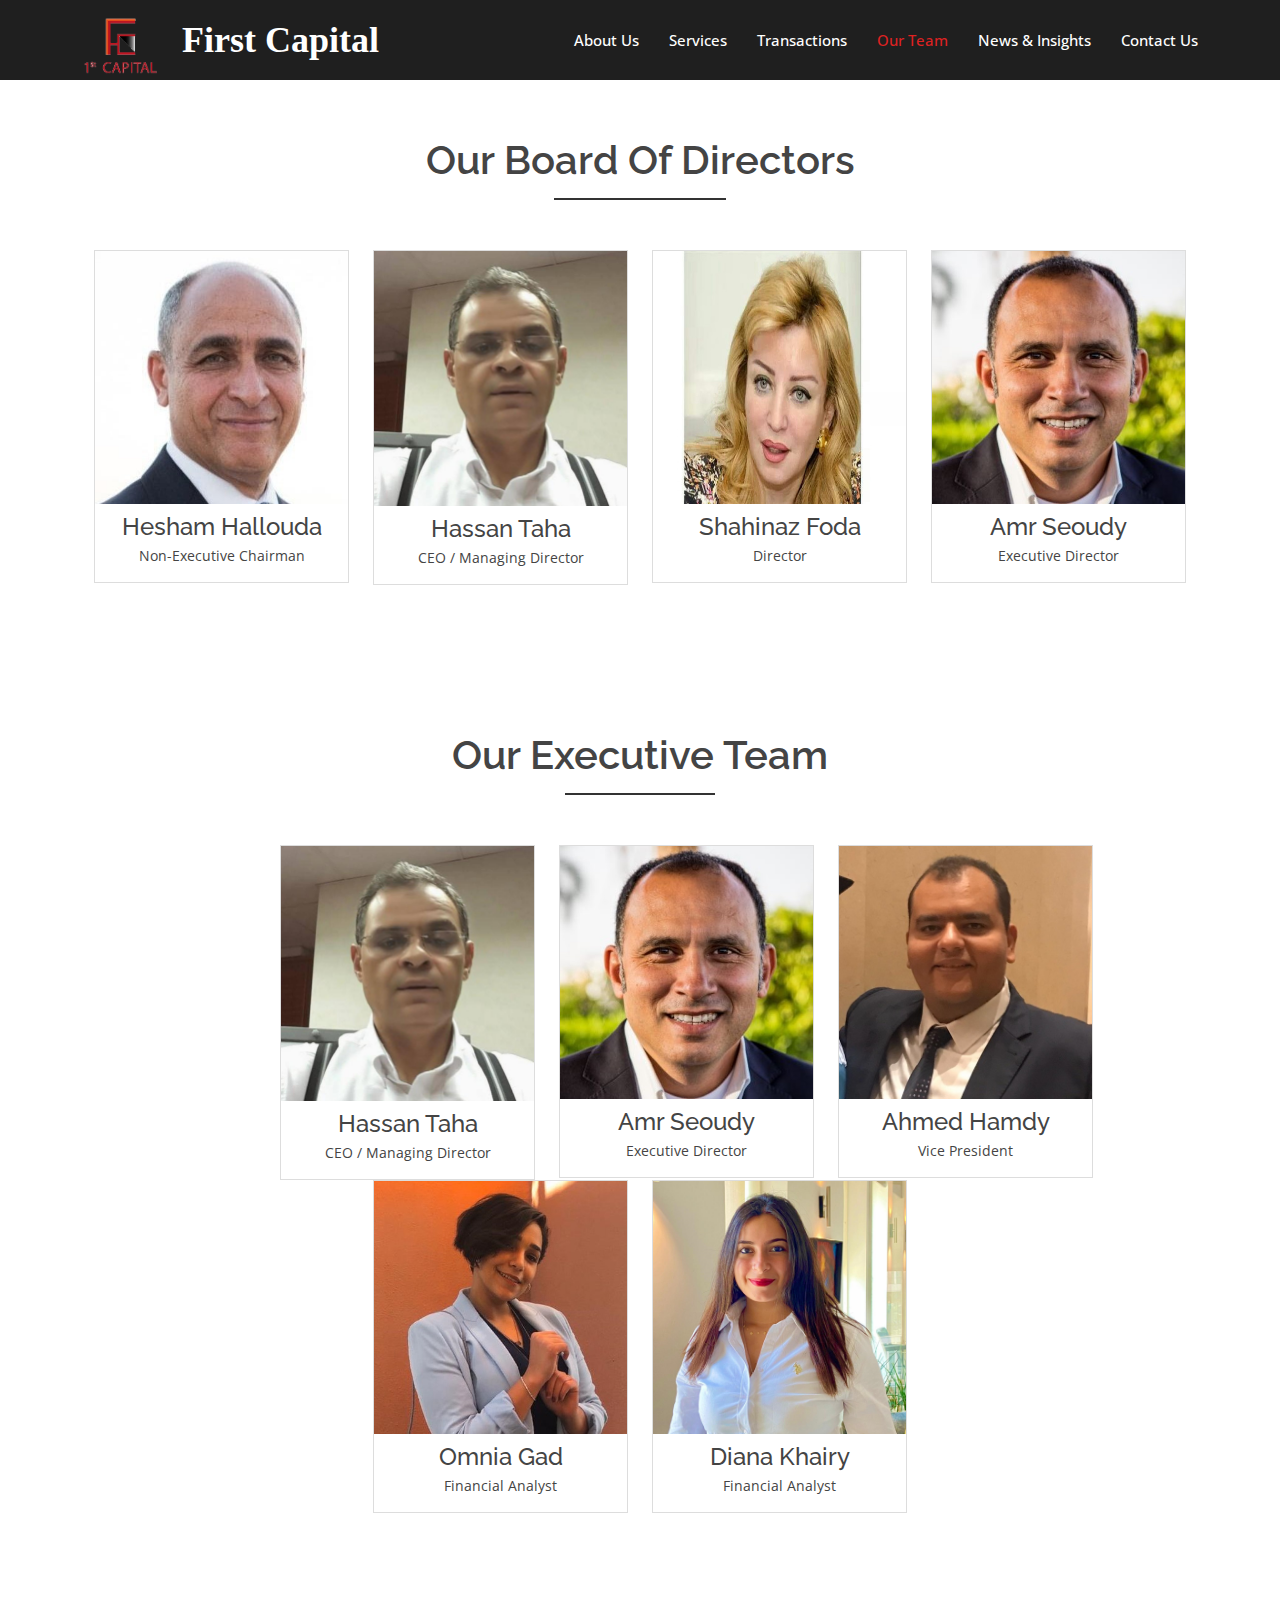
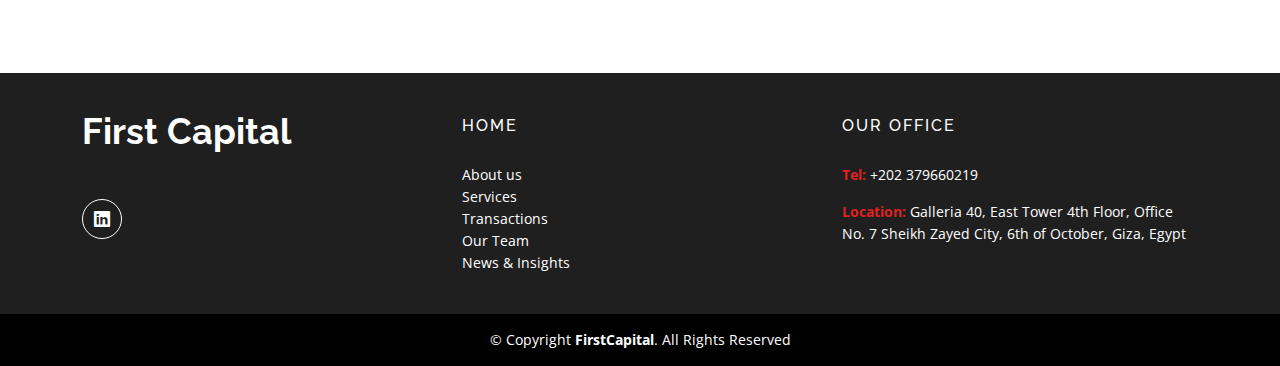
<file: team.html>
<!DOCTYPE html>
<html lang="en">

<head>
  <meta charset="utf-8">
  <meta content="width=device-width, initial-scale=1.0" name="viewport">

  <title>First Capital - Team</title>
  <meta content="" name="description">
  <meta content="" name="keywords">

  <!-- Favicons -->
  <link href="assets/img/logo.jpg" rel="icon">
  <link href="assets/img/apple-touch-icon.png" rel="apple-touch-icon">

  <!-- Google Fonts -->
  <link href="https://fonts.googleapis.com/css?family=Open+Sans:300,400,400i,600,700|Raleway:300,400,400i,500,500i,700,800,900" rel="stylesheet">

  <!-- Vendor CSS Files -->
  <link href="assets/vendor/animate.css/animate.min.css" rel="stylesheet">
  <link href="assets/vendor/bootstrap/css/bootstrap.min.css" rel="stylesheet">
  <link href="assets/vendor/bootstrap-icons/bootstrap-icons.css" rel="stylesheet">
  <link href="assets/vendor/boxicons/css/boxicons.min.css" rel="stylesheet">
  <link href="assets/vendor/glightbox/css/glightbox.min.css" rel="stylesheet">
  <link href="assets/vendor/swiper/swiper-bundle.min.css" rel="stylesheet">

  <!-- Template Main CSS File -->
  <link href="assets/css/style.css" rel="stylesheet">

</head>

<body>



  <!-- ======= Header ======= -->
  <header id="header" class="fixed-top d-flex align-items-center">


    <div class="container d-flex justify-content-between">

      <div class="logo">
        <a href="index.html"><img src="assets/img/logo.png" alt="" class="img-fluid"></a>
        <h1 style="font-family: 'Times New Roman', Times, serif;"><a href="index.html"><span></span>First Capital</a></h1>
      </div>

      <nav id="navbar" class="navbar">
        <ul>
          <li><a class="nav-link scrollto" href="index.html#about">About Us</a></li>
          <li><a class="nav-link scrollto" href="services.html">Services</a></li>
          <li><a class="nav-link scrollto" href="transactions.html">Transactions</a></li>
          <li><a class="nav-link scrollto active" href="team.html">Our Team</a></li>
          <li><a class="nav-link scrollto" href="news.html">News & Insights</a></li>
          <li><a class="nav-link scrollto" href="contactus.html">Contact Us</a></li>
        </ul>
        <i class="bi bi-list mobile-nav-toggle"></i>
      </nav><!-- .navbar -->

    </div>
  </header><!-- End Header -->
  
  <main>
    <div id="portfolio" class="portfolio-area area-padding fix">
      <div class="row wesome-project-1 fix">
        <div class="our-team-area area-padding">
          <div class="container">
            <div class="row">
              <div class="col-md-12 col-sm-12 col-xs-12">
                <div class="section-headline text-center">
                  <h2>Our Board of Directors</h2>
                </div>
              </div>
            </div>
            <div class="row">
              <div class="col-md-3 col-sm-3 col-xs-12">
                <div class="single-team-member">
                  <div class="team-img">
                    <a href="#">
                      <img src="assets/img/director/1.jpg" alt="">
                    </a>
                    <div class="team-social-icon text-center">
                      <ul>
                        <li style="padding-left:40px">
                          <a target="_blank" href="https://www.linkedin.com/in/hallouda/">
                            <i class="bi bi-linkedin"></i>
                          </a>
                        </li>
                      </ul>
                    </div>
                  </div>
                  <div class="team-content text-center">
                    <h4>Hesham Hallouda</h4>
                    <p>Non-Executive Chairman</p>
                  </div>
                </div>
              </div>
              <div class="col-md-3 col-sm-3 col-xs-12">
                <div class="single-team-member">
                  <div class="team-img">
                    <a href="#">
                      <img src="assets/img/team/hassan.jpg" alt="">
                    </a>
                    <div class="team-social-icon text-center">
                      <ul>
                        <li style="padding-left:40px">
                          <a target="_blank" href="https://linkedin.com/in/hassan-taha-86462a10">
                            <i class="bi bi-linkedin"></i>
                          </a>
                        </li>
                      </ul>
                    </div>
                  </div>
                  <div class="team-content text-center">
                    <h4>Hassan Taha</h4>
                    <p>CEO / Managing Director</p>
                  </div>
                </div>
              </div>
              <div class="col-md-3 col-sm-3 col-xs-12">
                <div class="single-team-member">
                  <div class="team-img">
                    <a href="#">
                      <img src="assets/img/director/2.jpg" alt="">
                    </a>
                    <div class="team-social-icon text-center">
                      <ul>
                        <li style="padding-left:40px">
                          <a target="_blank" href="https://www.linkedin.com/in/shahinaz-foda-b23963a4/">
                            <i class="bi bi-linkedin"></i>
                          </a>
                        </li>
                      </ul>
                    </div>
                  </div>
                  <div class="team-content text-center">
                    <h4>Shahinaz Foda</h4>
                    <p>Director</p>
                  </div>
                </div>
              </div>
              <div class="col-md-3 col-sm-3 col-xs-12">
                <div class="single-team-member">
                  <div class="team-img">
                    <a href="#">
                      <img src="assets/img/director/3.jpg" alt="">
                    </a>
                    <div class="team-social-icon text-center">
                      <ul>
                        <li style="padding-left:40px">
                          <a target="_blank" href="https://www.linkedin.com/in/amr-seoudy-822a3b23/">
                            <i class="bi bi-linkedin"></i>
                          </a>
                        </li>
                      </ul>
                    </div>
                  </div>
                  <div class="team-content text-center">
                    <h4>Amr Seoudy</h4>
                    <p>Executive Director</p>
                  </div>
                </div>
              </div>
            </div>
          </div>
        </div>

        <!-- ======= Team Section ======= -->
        <div class="our-team-area area-padding">
          <div class="container">
            <div class="row">
              <div class="col-md-12 col-sm-12 col-xs-12">
                <div class="section-headline text-center">
                  <h2>Our Executive Team</h2>
                </div>
              </div>
            </div>
            <div class="row">
              <div class="col-md-2 col-sm-3 col-xs-12">
              </div>
              <div class="col-md-3 col-sm-3 col-xs-12">
                <div class="single-team-member">
                  <div class="team-img">
                    <a href="#">
                      <img src="assets/img/team/hassan.jpg" alt="">
                    </a>
                    <div class="team-social-icon text-center">
                      <ul>
                        <li style="padding-left:40px">
                          <a target="_blank" href="https://linkedin.com/in/hassan-taha-86462a10">
                            <i class="bi bi-linkedin"></i>
                          </a>
                        </li>
                      </ul>
                    </div>
                  </div>
                  <div class="team-content text-center">
                    <h4>Hassan Taha</h4>
                    <p>CEO / Managing Director</p>
                  </div>
                </div>
              </div>
              <div class="col-md-3 col-sm-3 col-xs-12">
                <div class="single-team-member">
                  <div class="team-img">
                    <a href="#">
                      <img src="assets/img/director/3.jpg" alt="">
                    </a>
                    <div class="team-social-icon text-center">
                      <ul>
                        <li style="padding-left:40px">
                          <a target="_blank" href="https://www.linkedin.com/in/amr-seoudy-822a3b23/">
                            <i class="bi bi-linkedin"></i>
                          </a>
                        </li>
                      </ul>
                    </div>
                  </div>
                  <div class="team-content text-center">
                    <h4>Amr Seoudy</h4>
                    <p>Executive Director</p>
                  </div>
                </div>
              </div>
              <div class="col-md-3 col-sm-3 col-xs-12">
                <div class="single-team-member">
                  <div class="team-img">
                    <a href="#">
                      <img src="assets/img/team/ahmed.jpeg" alt="">
                    </a>
                    <div class="team-social-icon text-center">
                      <ul>
                        <li style="padding-left:40px">
                          <a target="_blank" href="https://www.linkedin.com/in/ahmed-hamdy-616674117/">
                            <i class="bi bi-linkedin"></i>
                          </a>
                        </li>
                      </ul>
                    </div>
                  </div>
                  <div class="team-content text-center">
                    <h4>Ahmed Hamdy</h4>
                    <p>Vice President</p>
                  </div>
                </div>
              </div>
              </div>
              <div class="row">
              <div class="col-md-3 col-sm-3 col-xs-12">
              </div>
              <div class="col-md-3 col-sm-3 col-xs-12">
                <div class="single-team-member">
                  <div class="team-img">
                    <a href="#">
                      <img src="assets/img/team/omnia.jpg" alt="">
                    </a>
                    <div class="team-social-icon text-center">
                      <ul>
                        <li style="padding-left:40px">
                          <a target="_blank" href="https://www.linkedin.com/in/omnia-gad/">
                            <i class="bi bi-linkedin"></i>
                          </a>
                        </li>
                      </ul>
                    </div>
                  </div>
                  <div class="team-content text-center">
                    <h4>Omnia Gad</h4>
                    <p>Financial Analyst</p>
                  </div>
                </div>
              </div>
              <div class="col-md-3 col-sm-3 col-xs-12">
                <div class="single-team-member">
                  <div class="team-img">
                    <a href="#">
                      <img src="assets/img/team/diana.jpg" alt="">
                    </a>
                    <div class="team-social-icon text-center">
                      <ul>
                        <li style="padding-left:40px">
                          <a target="_blank" href="https://www.linkedin.com/in/diana-khairy-a383a1219/">
                            <i class="bi bi-linkedin"></i>
                          </a>
                        </li>
                      </ul>
                    </div>
                  </div>
                  <div class="team-content text-center">
                    <h4>Diana Khairy</h4>
                    <p>Financial Analyst</p>
                  </div>
                </div>
              </div>
            </div>
          </div>
        </div><!-- End Team Section -->
        
      </div>
    </div><!-- End Portfolio Section -->


  </main><!-- End #main -->

  <!-- ======= Footer ======= -->
  <footer>
    <div class="footer-area">
      <div class="container">
        <div class="row">
          <div class="col-md-4">
            <div class="footer-content">
              <div class="footer-head">
                <div class="footer-logo">
                  <h2><a href="index.html">First Capital</a></h2>
                  <!--<h6 style="color=white;">Investment Banking</h6>-->
                </div>
                <div class="footer-icons">
                  <ul>
                    <li>
                      <a href="https://www.linkedin.com/company/first-capital-financial-advisory/" target="_blank"><i class="bi bi-linkedin"></i></a>
                    </li>
                  </ul>
                </div>
              </div>
            </div>
          </div>
          <!-- end single footer -->
          <div class="col-md-4">
            <div class="footer-content">
              <div class="footer-head">
                <h4>Home</h4>
                <ul>
                  <li><a href="index.html#about" style="color:white;">About us</a></li>
                  <li><a href="services.html" style="color:white;">Services</a></li>
                  <li><a href="transactions.html" style="color:white;">Transactions</a></li>
                  <li><a href="index.html#team" style="color:white;">Our Team</a></li>
                  <li><a href="news.html" style="color:white;">News & Insights</a></li>
                </ul>
              </div>
            </div>
          </div>
          <div class="col-md-4">
            <div class="footer-content">
              <div class="footer-head">
                <h4>Our Office</h4>
                <div class="footer-contacts">
                  <p><span>Tel:</span> +202 379660219</p>
                  <p><span>Location:</span> Galleria 40, East Tower
                    4th Floor, Office No. 7
                  Sheikh Zayed City, 6th of October, Giza, Egypt</p>
                </div>
              </div>
            </div>
          </div>
          <!-- end single footer -->
        </div>
      </div>
    </div>
    <div class="footer-area-bottom">
      <div class="container">
        <div class="row">
          <div class="col-md-12 col-sm-12 col-xs-12">
            <div class="copyright text-center">
              <p>
                &copy; Copyright <strong>FirstCapital</strong>. All Rights Reserved
              </p>
            </div>
          </div>
        </div>
      </div>
    </div>
  </footer><!-- End  Footer -->

  <!--<div id="preloader"></div>-->
  <a href="#" class="back-to-top d-flex align-items-center justify-content-center"><i class="bi bi-arrow-up-short"></i></a>

  <!-- Vendor JS Files -->
  <script src="assets/vendor/bootstrap/js/bootstrap.bundle.min.js"></script>
  <script src="assets/vendor/glightbox/js/glightbox.min.js"></script>
  <script src="assets/vendor/isotope-layout/isotope.pkgd.min.js"></script>
  <script src="assets/vendor/swiper/swiper-bundle.min.js"></script>
  <script src="assets/vendor/php-email-form/validate.js"></script>

  <!-- Template Main JS File -->
  <script src="assets/js/main.js"></script>

</body>

</html>
</file>
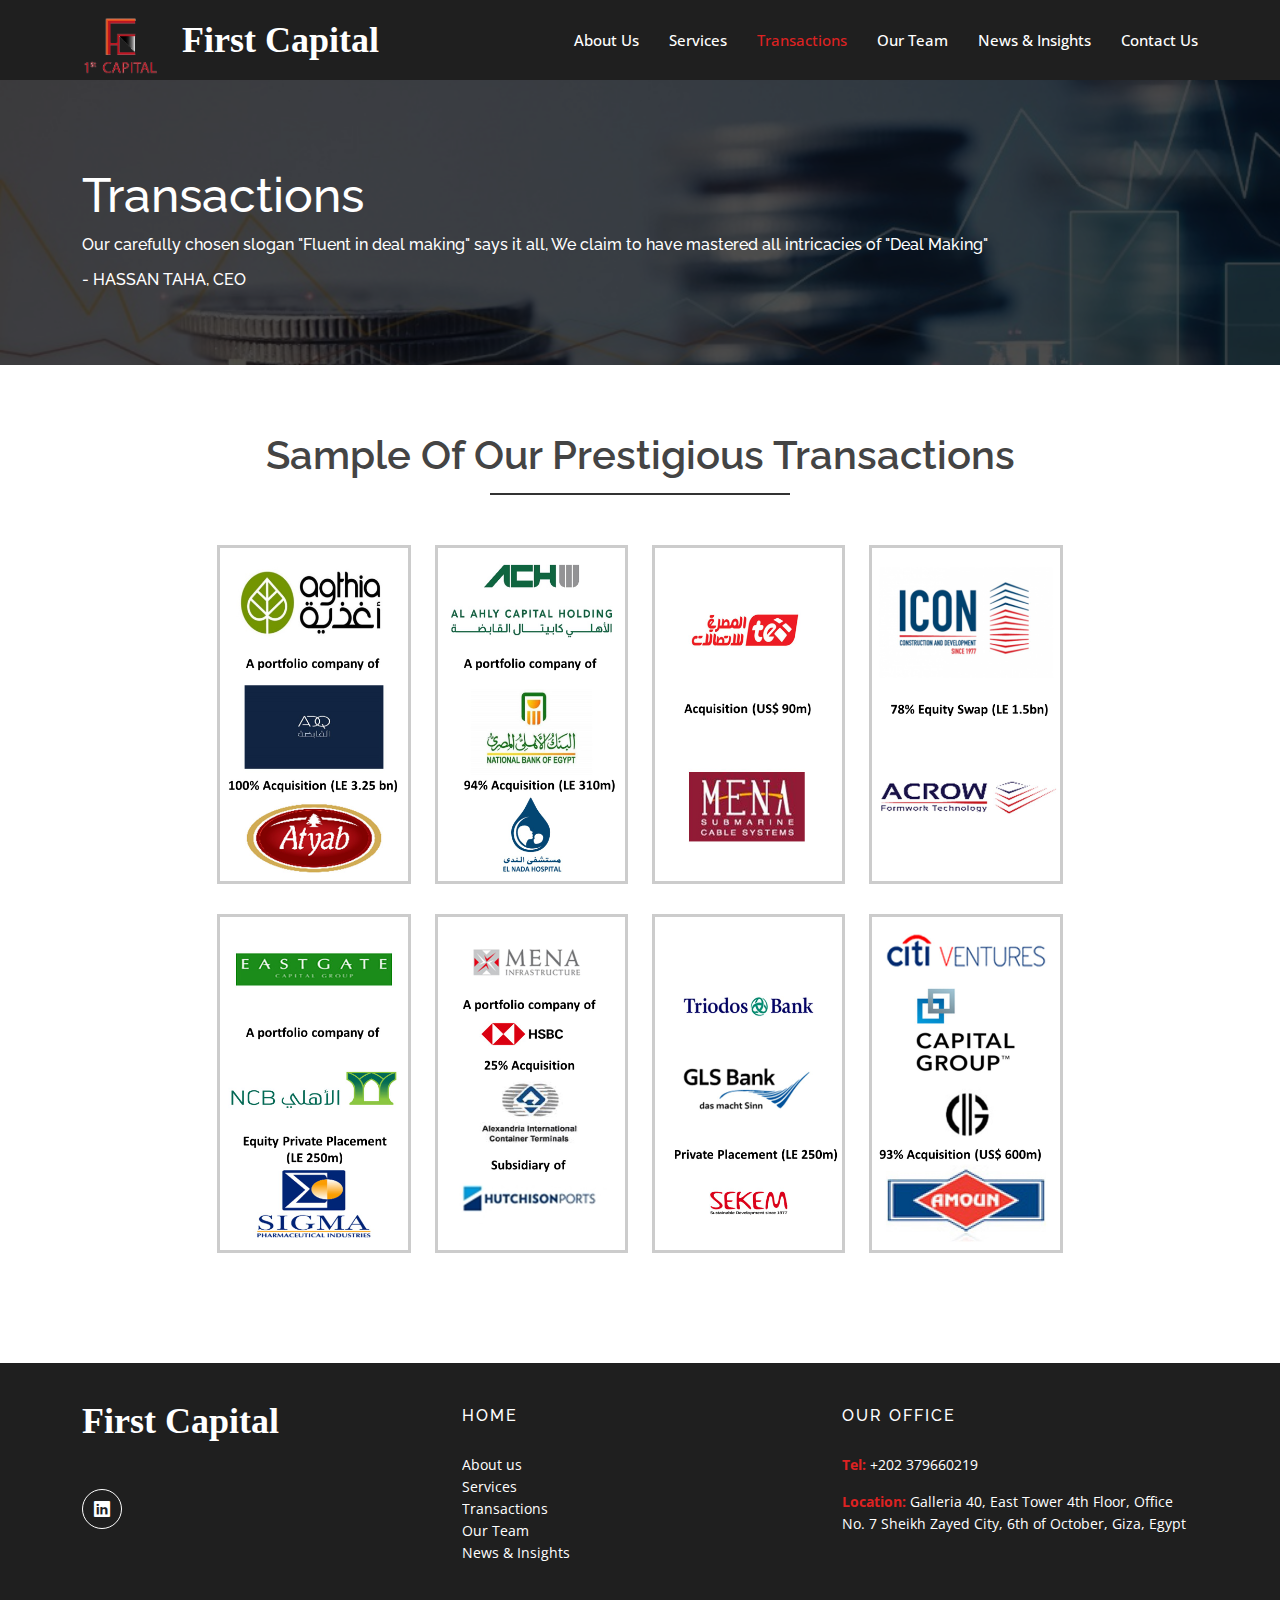
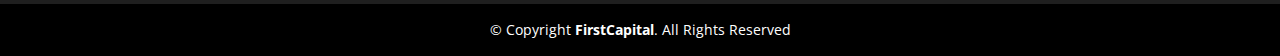
<file: transactions.html>
<!DOCTYPE html>
<html lang="en">

<head>
  <meta charset="utf-8">
  <meta content="width=device-width, initial-scale=1.0" name="viewport">

  <title>First Capital - Transactions</title>
  <meta content="" name="description">
  <meta content="" name="keywords">

  <!-- Favicons -->
  <link href="assets/img/logo.jpg" rel="icon">
  <link href="assets/img/apple-touch-icon.png" rel="apple-touch-icon">

  <!-- Google Fonts -->
  <link href="https://fonts.googleapis.com/css?family=Open+Sans:300,400,400i,600,700|Raleway:300,400,400i,500,500i,700,800,900" rel="stylesheet">

  <!-- Vendor CSS Files -->
  <link href="assets/vendor/animate.css/animate.min.css" rel="stylesheet">
  <link href="assets/vendor/bootstrap/css/bootstrap.min.css" rel="stylesheet">
  <link href="assets/vendor/bootstrap-icons/bootstrap-icons.css" rel="stylesheet">
  <link href="assets/vendor/boxicons/css/boxicons.min.css" rel="stylesheet">
  <link href="assets/vendor/glightbox/css/glightbox.min.css" rel="stylesheet">
  <link href="assets/vendor/swiper/swiper-bundle.min.css" rel="stylesheet">

  <!-- Template Main CSS File -->
  <link href="assets/css/style.css" rel="stylesheet">

</head>

<body>
  
  

  <!-- ======= Header ======= -->
  <header id="header" class="fixed-top d-flex align-items-center">
    
    
    <div class="container d-flex justify-content-between">

      <div class="logo">
        <a href="index.html"><img src="assets/img/logo.png" alt="" class="img-fluid"></a>
        <h1 style="font-family: 'Times New Roman', Times, serif;"><a href="index.html"><span></span>First Capital</a></h1>
      </div>

      <nav id="navbar" class="navbar">
        <ul>
          <li><a class="nav-link scrollto" href="index.html#about">About Us</a></li>
          <li><a class="nav-link scrollto" href="services.html">Services</a></li>
          <li><a class="nav-link scrollto active" href="transactions.html">Transactions</a></li>
          <li><a class="nav-link scrollto" href="team.html">Our Team</a></li>
          <li><a class="nav-link scrollto" href="news.html">News & Insights</a></li>
          <li><a class="nav-link scrollto" href="contactus.html">Contact Us</a></li>
        </ul>
        <i class="bi bi-list mobile-nav-toggle"></i>
      </nav><!-- .navbar -->

    </div>
  </header><!-- End Header -->
  
  <main>
    <div style="padding-top:50px;"></div>
    <!-- ======= Blog Header ======= -->
    <div class="header-bg page-area">
      <div class="container position-relative">
        <div class="row">
          <div class="col-md-12 col-sm-12 col-xs-12">
            <div class="slider-content">
              <div class="header-bottom">
                <div class="layer2">
                  <h1 class="title2">Transactions</h1>
                </div>
                <div class="layer3">
                  <h6 class="title3" style="color:white;">Our carefully chosen slogan "Fluent in deal making" says it all, We claim to have mastered all intricacies of "Deal Making"</h6>
                  <h6 style="color:white;" >- HASSAN TAHA, CEO</h6>
                </div>
              </div>
            </div>
          </div>
        </div>
      </div>
    </div><!-- End Blog Header -->
    
    <!-- ======= Portfolio Section ======= -->
    <div id="portfolio" class="portfolio-area area-padding fix">
      <div class="row">
        <div class="col-md-12 col-sm-12 col-xs-12">
          <div class="section-headline text-center">
            <h2>Sample of our prestigious transactions</h2>
          </div>
        </div>
      </div>
      <div class="row wesome-project-1 fix">
        
        <div class="col-lg-12 col-md-12 col-sm-12 col-xs-12">
          <!--<ul id="portfolio-flters">-->
            <!--  <li data-filter="*" class="filter-active">All</li>-->
            <!--  <li data-filter=".filter-app">2006</li> amon -->
            <!--  <li data-filter=".filter-card">2007</li>sekem -->
            <!--  <li data-filter=".filter-web">2008</li> hatshicon port   2009 sigma, 2017 acrow, 2018 orascom, 2020 nada, 2021 atyab -->
            <!--</ul>-->
          </div>

          <div class="row awesome-project-content portfolio-container">

            <div class="col-md-2 col-sm-2 col-xs-12 portfolio-item" ></div>
            
            <div class="col-md-2 col-sm-2 col-xs-12 portfolio-item filter-app portfolio-item" >
              <div class="single-awesome-project">
                <div class="awesome-img">
                  <img src="assets/img/transactions/Slide1.jpg" alt="" />
                <!-- <div class="add-actions text-center">
                  <div class="project-dec">
                    <a class="portfolio-lightbox" data-gallery="myGallery" href="assets/img/transactions/atyab.jpg">
                      <h4>View Details</h4>
                    </a>
                  </div>
                </div> -->
              </div>
            </div>
          </div>
          <div class="col-md-2 col-sm-2 col-xs-12 portfolio-item filter-app portfolio-item" >
            <div class="single-awesome-project">
              <div class="awesome-img">
                <img src="assets/img/transactions/Slide2.jpg" alt="" />
              </div>
            </div>
          </div>
          <div class="col-md-2 col-sm-2 col-xs-12 portfolio-item filter-app portfolio-item" >
            <div class="single-awesome-project">
              <div class="awesome-img">
                <img src="assets/img/transactions/Slide3.jpg" alt="" />
              </div>
            </div>
          </div>
          <div class="col-md-2 col-sm-2 col-xs-12 portfolio-item filter-app portfolio-item" >
            <div class="single-awesome-project">
              <div class="awesome-img">
                <img src="assets/img/transactions/Slide4.jpg" alt="" />
              </div>
            </div>
          </div>
          <div class="col-md-2 col-sm-3 col-xs-12 portfolio-item" ></div>

          <div class="col-md-2 col-sm-3 col-xs-12 portfolio-item filter-app portfolio-item" >
            <div class="single-awesome-project">
              <div class="awesome-img">
                <img src="assets/img/transactions/Slide5.jpg" alt="" />
              </div>
            </div>
          </div>
          <div class="col-md-2 col-sm-3 col-xs-12 portfolio-item filter-app portfolio-item" >
            <div class="single-awesome-project">
              <div class="awesome-img">
                <img src="assets/img/transactions/Slide6.jpg" alt="" />
              </div>
            </div>
          </div>
          <div class="col-md-2 col-sm-3 col-xs-12 portfolio-item filter-app portfolio-item" >
            <div class="single-awesome-project">
              <div class="awesome-img">
                <img src="assets/img/transactions/Slide7.jpg" alt="" />
              </div>
            </div>
          </div>
          <div class="col-md-2 col-sm-3 col-xs-12 portfolio-item filter-app portfolio-item" >
            <div class="single-awesome-project">
              <div class="awesome-img">
                <img src="assets/img/transactions/Slide8.jpg" alt="" />
              </div>
            </div>
          </div>
        </div>
      </div>
    </div><!-- End Portfolio Section -->


  </main><!-- End #main -->

  <!-- ======= Footer ======= -->
  <footer>
    <div class="footer-area">
      <div class="container">
        <div class="row">
          <div class="col-md-4">
            <div class="footer-content">
              <div class="footer-head">
                <div class="footer-logo">
                  <h2 style="font-family: 'Times New Roman', Times, serif;"><a href="index.html">First Capital</a></h2>
                  <!--<h6 style="color=white;">Investment Banking</h6>-->
                </div>
                <div class="footer-icons">
                  <ul>
                    <li>
                      <a href="https://www.linkedin.com/company/first-capital-financial-advisory/" target="_blank"><i class="bi bi-linkedin"></i></a>
                    </li>
                  </ul>
                </div>
              </div>
            </div>
          </div>
          <!-- end single footer -->
          <div class="col-md-4">
            <div class="footer-content">
              <div class="footer-head">
                <h4>Home</h4>
                <ul>
                  <li><a href="index.html#about" style="color:white;">About us</a></li>
                  <li><a href="services.html" style="color:white;">Services</a></li>
                  <li><a href="transactions.html" style="color:white;">Transactions</a></li>
                  <li><a href="team.html" style="color:white;">Our Team</a></li>
                  <li><a href="news.html" style="color:white;">News & Insights</a></li>
                </ul>
              </div>
            </div>
          </div>
          <div class="col-md-4">
            <div class="footer-content">
              <div class="footer-head">
                <h4>Our Office</h4>
                <div class="footer-contacts">
                  <p><span>Tel:</span> +202 379660219</p>
                  <p><span>Location:</span> Galleria 40, East Tower
                    4th Floor, Office No. 7
                  Sheikh Zayed City, 6th of October, Giza, Egypt</p>
                </div>
              </div>
            </div>
          </div>
          <!-- end single footer -->
        </div>
      </div>
    </div>
    <div class="footer-area-bottom">
      <div class="container">
        <div class="row">
          <div class="col-md-12 col-sm-12 col-xs-12">
            <div class="copyright text-center">
              <p>
                &copy; Copyright <strong>FirstCapital</strong>. All Rights Reserved
              </p>
            </div>
          </div>
        </div>
      </div>
    </div>
  </footer><!-- End  Footer -->

  <!--<div id="preloader"></div>-->
  <a href="#" class="back-to-top d-flex align-items-center justify-content-center"><i class="bi bi-arrow-up-short"></i></a>

  <!-- Vendor JS Files -->
  <script src="assets/vendor/bootstrap/js/bootstrap.bundle.min.js"></script>
  <script src="assets/vendor/glightbox/js/glightbox.min.js"></script>
  <script src="assets/vendor/isotope-layout/isotope.pkgd.min.js"></script>
  <script src="assets/vendor/swiper/swiper-bundle.min.js"></script>
  <script src="assets/vendor/php-email-form/validate.js"></script>

  <!-- Template Main JS File -->
  <script src="assets/js/main.js"></script>

</body>

</html>
</file>
<file: assets/css/style.css>
/**
* Template Name: eBusiness - v4.7.0
* Template URL: https://bootstrapmade.com/ebusiness-bootstrap-corporate-template/
* Author: BootstrapMade.com
* License: https://bootstrapmade.com/license/
*/

/*--------------------------------------------------------------
# General
--------------------------------------------------------------*/
html, body {
  height: 100%;
}

.floatleft {
  float: left;
}

.floatright {
  float: right;
}

.alignleft {
  float: left;
  margin-right: 15px;
  margin-bottom: 15px;
}

.alignright {
  float: right;
  margin-left: 15px;
  margin-bottom: 15px;
}

.aligncenter {
  display: block;
  margin: 0 auto 15px;
}

a:focus {
  outline: 0px solid;
}

img {
  max-width: 100%;
  height: auto;
}

.fix {
  overflow: hidden;
}

p {
  margin: 0 0 15px;
  color: #444;
}

h1, h2, h3, h4, h5, h6 {
  font-family: "Raleway", sans-serif;
  margin: 0 0 15px;
  color: #444;
  font-weight: 500;
}

h1 {
  font-size: 48px;
  line-height: 50px;
}

h2 {
  font-size: 38px;
  line-height: 40px;
}

h3 {
  font-size: 30px;
  line-height: 32px;
}

h4 {
  font-size: 24px;
  line-height: 26px;
}

h5 {
  font-size: 20px;
  line-height: 22px;
}

h6 {
  font-size: 16px;
  line-height: 20px;
}

a {
  transition: all 0.3s ease 0s;
  text-decoration: none;
}

a:hover {
  color: #dd2222;
  text-decoration: none;
}

a:active, a:hover {
  outline: 0 none;
}

body {
  background: #fff none repeat scroll 0 0;
  color: #444;
  font-family: "Open Sans", sans-serif;
  font-size: 14px;
  text-align: left;
  overflow-x: hidden;
  line-height: 22px;
}

/*--------------------------------------------------------------
# Back to top button
--------------------------------------------------------------*/
.back-to-top {
  position: fixed;
  visibility: hidden;
  opacity: 0;
  right: 15px;
  bottom: 15px;
  z-index: 996;
  background: #dd2222;
  width: 40px;
  height: 40px;
  transition: all 0.4s;
}
.back-to-top i {
  font-size: 28px;
  color: #fff;
  line-height: 0;
}
.back-to-top:hover {
  background: #850000;
  color: #fff;
}
.back-to-top.active {
  visibility: visible;
  opacity: 1;
}

.clear {
  clear: both;
}

ul {
  /*list-style: inside none none;*/
  margin: 0;
  padding: 0;
}

ul li::before {
  color: red;
}

input, select, textarea, input[type=text], input[type=date], input[type=url], input[type=email], input[type=password], input[type=tel], button, button[type=submit] {
  -moz-appearance: none;
  box-shadow: none !important;
}

div#preloader {
  position: fixed;
  left: 0;
  top: 0;
  z-index: 99999;
  width: 100%;
  height: 100%;
  overflow: visible;
  background: #fff url("../img/preloader.gif") no-repeat center center;
}

::-moz-selection {
  background: #dd2222;
  color: white;
  text-shadow: none;
}

::selection {
  background: #dd2222;
  color: white;
  text-shadow: none;
}

.area-padding {
  padding: 70px 0px 80px;
}

.area-padding-2 {
  padding: 70px 0px 50px;
}

.padding-2 {
  padding-bottom: 90px;
}

.section-headline h2 {
  display: inline-block;
  font-size: 40px;
  font-weight: 600;
  margin-bottom: 70px;
  position: relative;
  text-transform: capitalize;
}

.section-headline h2::after {
  border: 1px solid #333;
  bottom: -20px;
  content: "";
  left: 0;
  margin: 0 auto;
  position: absolute;
  right: 0;
  width: 40%;
}

.sec-head {
  display: inline-block;
  font-size: 17px;
  font-weight: 600;
  margin-bottom: 0;
  padding: 0 0 10px;
  text-transform: uppercase;
  transition: all 0.4s ease 0s;
}

/*--------------------------------------------------------------
# Header
--------------------------------------------------------------*/
#header {
  height: 80px;
  background-color:#1F1F1F;
  transition: all 0.5s;
  z-index: 997;
  transition: all 0.5s;
  /*background: rgba(0, 0, 0, 0.5);*/
}
#header.header-scrolled {
  /*background: rgba(0, 0, 0, 0.8);*/
  /*height: 64px;*/
}
#header .logo {
  margin: 0;
  padding: 0;
  display: flex;
  list-style: none;
  align-items: center;
}
#header .logo h1 {
  font-size: 36px;
  margin: 0;
  padding: 0;
  padding-left: 20px;
  line-height: 1;
  font-weight: bold;
}
#header .logo h1 span {
  color: #dd2222;
}
#header .logo h1 a, #header .logo h1 a:hover {
  color: #fff;
  text-decoration: none;
}
#header .logo img {
  padding: 0;
  margin: 0;
  max-height: 80px;
  max-width: 80px;
}
@media (max-width: 768px) {
  #header {
    height: 64px;
    background: rgba(0, 0, 0, 0.8);
  }
  #header .logo h1 {
    font-size: 28px;
  }
}

.header-bg {
  background: url(../img/background/transactions-bg.jpeg);
  background-repeat: no-repeat;
  background-size: cover;
  background-position: top center;
  padding: 120px 0 60px;
}
.header-bg::before {
  content: "";
  position: absolute;
  left: 0;
  right: 0;
  top: 0;
  bottom: 0;
  background: rgba(0, 0, 0, 0.7);
}
@media (min-width: 1025px) {
  .header-bg {
    background-attachment: fixed;
  }
}

/*--------------------------------------------------------------
# Navigation Menu
--------------------------------------------------------------*/
/**
* Desktop Navigation 
*/
.navbar {
  padding: 0;
}
.navbar ul {
  margin: 0;
  padding: 0;
  display: flex;
  list-style: none;
  align-items: center;
}
.navbar li {
  position: relative;
}
.navbar a, .navbar a:focus {
  display: flex;
  align-items: center;
  justify-content: space-between;
  padding: 10px 0 10px 30px;
  font-size: 15px;
  font-weight: 500;
  color: #fff;
  white-space: nowrap;
  transition: 0.3s;
}
.navbar a i, .navbar a:focus i {
  font-size: 12px;
  line-height: 0;
  margin-left: 5px;
}
.navbar a:hover, .navbar .active, .navbar .active:focus, .navbar li:hover > a {
  color: #dd2222;
}
#banner {
    background-color:#dd2222;
    position: fixed;
    top:60px;
    height:25px;
    width:100%;
}
#banner p{
    position:absolute;
    white-space:nowrap;
    animation:animate 60s linear infinite;
    color:white;
}
#banner:nth-child(1) p{
    -webkit-text-stroke: 2px;
    -webkit-text-stroke-color: white;
    -webkit-text-fill-color: transparent;
    left:100%;
}
@keyframes animate{
    0%
    {
        transform:translateX(0);
    }
    100%
    {
        transform:translateX(-100%);
    }
}

.navbar .dropdown ul {
  display: block;
  position: absolute;
  left: 14px;
  top: calc(100% + 30px);
  margin: 0;
  padding: 10px 0;
  z-index: 99;
  opacity: 0;
  visibility: hidden;
  background: #fff;
  box-shadow: 0px 0px 30px rgba(127, 137, 161, 0.25);
  transition: 0.3s;
}
.navbar .dropdown ul li {
  min-width: 200px;
}
.navbar .dropdown ul a {
  padding: 10px 20px;
  font-size: 14px;
  text-transform: none;
  color: #0d2529;
}
.navbar .dropdown ul a i {
  font-size: 12px;
}
.navbar .dropdown ul a:hover, .navbar .dropdown ul .active:hover, .navbar .dropdown ul li:hover > a {
  color: #dd2222;
}
.navbar .dropdown:hover > ul {
  opacity: 1;
  top: 100%;
  visibility: visible;
}
.navbar .dropdown .dropdown ul {
  top: 0;
  left: calc(100% - 30px);
  visibility: hidden;
}
.navbar .dropdown .dropdown:hover > ul {
  opacity: 1;
  top: 0;
  left: 100%;
  visibility: visible;
}
@media (max-width: 1366px) {
  .navbar .dropdown .dropdown ul {
    left: -90%;
  }
  .navbar .dropdown .dropdown:hover > ul {
    left: -100%;
  }
}

/**
* Mobile Navigation 
*/
.mobile-nav-toggle {
  color: #fff;
  font-size: 28px;
  cursor: pointer;
  display: none;
  line-height: 0;
  transition: 0.5s;
}

@media (max-width: 991px) {
  .mobile-nav-toggle {
    display: block;
  }

  .navbar ul {
    display: none;
  }
}
.navbar-mobile {
  position: fixed;
  overflow: hidden;
  top: 0;
  right: 0;
  left: 0;
  bottom: 0;
  background: rgba(1, 2, 2, 0.9);
  transition: 0.3s;
  z-index: 999;
}
.navbar-mobile .mobile-nav-toggle {
  position: absolute;
  top: 15px;
  right: 15px;
}
.navbar-mobile ul {
  display: block;
  position: absolute;
  top: 55px;
  right: 15px;
  bottom: 15px;
  left: 15px;
  padding: 10px 0;
  background-color: #fff;
  overflow-y: auto;
  transition: 0.3s;
}
.navbar-mobile a, .navbar-mobile a:focus {
  padding: 10px 20px;
  font-size: 15px;
  color: #0d2529;
}
.navbar-mobile a:hover, .navbar-mobile .active, .navbar-mobile li:hover > a {
  color: #dd2222;
}
.navbar-mobile .getstarted, .navbar-mobile .getstarted:focus {
  margin: 15px;
}
.navbar-mobile .dropdown ul {
  position: static;
  display: none;
  margin: 10px 20px;
  padding: 10px 0;
  z-index: 99;
  opacity: 1;
  visibility: visible;
  background: #fff;
  box-shadow: 0px 0px 30px rgba(127, 137, 161, 0.25);
}
.navbar-mobile .dropdown ul li {
  min-width: 200px;
}
.navbar-mobile .dropdown ul a {
  padding: 10px 20px;
}
.navbar-mobile .dropdown ul a i {
  font-size: 12px;
}
.navbar-mobile .dropdown ul a:hover, .navbar-mobile .dropdown ul .active:hover, .navbar-mobile .dropdown ul li:hover > a {
  color: #dd2222;
}
.navbar-mobile .dropdown > .dropdown-active {
  display: block;
}

/*--------------------------------------------------------------
# Hero Section
--------------------------------------------------------------*/
#hero {
  width: 100%;
  height: 80vh;
  background: #000;
  overflow: hidden;
  position: relative;
}
@media (max-height: 500px) {
  #hero {
    height: 150vh;
  }
}
#hero .carousel, #hero .carousel-inner, #hero .carousel-item, #hero .carousel-item::before {
  position: absolute;
  top: 0;
  right: 0;
  left: 0;
  bottom: 0;
}
#hero .carousel-item {
  background-size: cover;
  background-position: center;
  background-repeat: no-repeat;
}
#hero .carousel-item::before {
  content: "";
  background-color: rgba(0, 0, 0, 0.7);
}
#hero .carousel-container {
  display: flex;
  justify-content: center;
  align-items: center;
  position: absolute;
  bottom: 0;
  top: 70px;
  left: 50px;
  right: 50px;
}
#hero .container {
  text-align: center;
}
#hero h2 {
  color: #fff;
  margin-bottom: 20px;
  font-size: 24px;
  font-weight: 700;
}
@media (max-width: 768px) {
  #hero h2 {
    font-size: 20px;
    line-height: 1.2;
  }
}
#hero p {
  width: 80%;
  font-size: 38px;
  line-height: 1.2;
  margin: 0 auto 30px auto;
  color: #fff;
}
@media (min-width: 1024px) {
  #hero p {
    width: 60%;
  }
}
@media (max-width: 768px) {
  #hero p {
    font-size: 28px;
    line-height: 1.2;
  }
}
#hero .carousel-fade {
  overflow: hidden;
}
#hero .carousel-fade .carousel-inner .carousel-item {
  transition-property: opacity;
}
#hero .carousel-fade .carousel-inner .carousel-item,
#hero .carousel-fade .carousel-inner .active.carousel-item-start,
#hero .carousel-fade .carousel-inner .active.carousel-item-end {
  opacity: 0;
}
#hero .carousel-fade .carousel-inner .active,
#hero .carousel-fade .carousel-inner .carousel-item-next.carousel-item-start,
#hero .carousel-fade .carousel-inner .carousel-item-prev.carousel-item-end {
  opacity: 1;
  transition: 0.5s;
}
#hero .carousel-fade .carousel-inner .carousel-item-next,
#hero .carousel-fade .carousel-inner .carousel-item-prev,
#hero .carousel-fade .carousel-inner .active.carousel-item-start,
#hero .carousel-fade .carousel-inner .active.carousel-item-end {
  left: 0;
  transform: translate3d(0, 0, 0);
}
#hero .carousel-control-prev, #hero .carousel-control-next {
  width: 10%;
}
@media (min-width: 1024px) {
  #hero .carousel-control-prev, #hero .carousel-control-next {
    width: 5%;
  }
}
#hero .carousel-control-next-icon, #hero .carousel-control-prev-icon {
  background: none;
  font-size: 32px;
  line-height: 1;
}
#hero .carousel-indicators li {
  cursor: pointer;
}
#hero .btn-get-started {
  font-weight: 500;
  font-size: 16px;
  letter-spacing: 1px;
  display: inline-block;
  padding: 8px 32px;
  border-radius: 50px;
  transition: 0.5s;
  margin: 10px;
  color: #fff;
  background: #dd2222;
}
#hero .btn-get-started:hover {
  background: #fff;
  color: #dd2222;
}

.details-area {
  padding: 20px 0px 0px;
  background-color: #f9f9f9;
  font-family: Arial, Helvetica, sans-serif;
}

.services {
  background-color: #F1F1F1;
  color: black;
}

.services:hover {
  background-color: #dd2222;
}
.services:hover h2 {
  color:  white;
}
.services:hover p {
  color:  white;
}
.bg-image {
    background-size: cover;
    background-repeat: no-repeat;
    overflow: hidden;
    background-position: center center;
}
@media (max-width: 769.98px){
.bg-sm-height {
    height: 200px;
}
}

/*--------------------------------------------------------------
# About
--------------------------------------------------------------*/
.about-area {
  background-color: #f9f9f9;
}

.single-well > a {
  display: block;
}

.single-well ul li {
  color: #444;
  /*display: block;*/
  padding: 5px 0;
}

.single-well ul li i {
  color: #dd2222;
  margin-right: 5px;
  font-size: 18px;
}

.single-well p {
  color: #444;
}

/*--------------------------------------------------------------
# Services
--------------------------------------------------------------*/
.services-icon {
  color: #444;
  display: inline-block;
  font-size: 36px;
  line-height: 36px;
  margin-bottom: 20px;
}

.section-headline.services-head > h2 {
  margin-bottom: 25px;
}

.services-details {
  padding-top: 40px;
  transition: all 0.5s ease 0s;
}

.services-details:hover h4, .services-details:hover .services-icon {
  color: #dd2222;
}

.row.second-row {
  margin-top: 40px;
}

.section-head > h2 {
  color: #333;
}

.single-services > h4 {
  color: #444;
  font-size: 24px;
  font-weight: 500;
}

.single-services > p {
  color: #333;
  font-size: 14px;
}

/*--------------------------------------------------------------
# Team
--------------------------------------------------------------*/
.team-member {
  background: rgba(0, 0, 0, 0.65) none repeat scroll 0 0;
  display: block;
  margin-right: -15px;
  padding: 10px;
  position: relative;
  overflow: hidden;
}

.team-member::before {
  background: rgba(0, 0, 0, 0) url("../img/team/team01.jpg") repeat scroll 0 0;
  content: "";
  display: block;
  height: 100%;
  left: 0;
  margin-right: -15px;
  padding: 10px;
  position: absolute;
  top: 0;
  width: 100%;
  z-index: -1;
  background-repeat: no-repeat;
  background-size: cover;
  background-position: top center;
  transition: 5s;
  transform: scale(1);
}

.team-member:hover.team-member::before {
  transform: scale(1.2);
}

.single-team-member {
  border: 1px solid #ddd;
}

.team-left-text h4 {
  color: #fff;
  font-size: 30px;
  font-weight: 700;
  text-transform: uppercase;
}

.team-left-text p {
  color: #fff;
  font-size: 17px;
  line-height: 26px;
}

.email-news {
  display: block;
  margin: 30px 0;
  overflow: hidden;
  text-align: center;
  width: 100%;
}

.email-news .email_button input {
  background: rgba(0, 0, 0, 0) none repeat scroll 0 0;
  border: 1px solid #fff;
  color: #fff;
  float: left;
  font-size: 13px;
  padding: 8px;
  width: 81%;
}

.email-news .email_button > button {
  background: rgba(0, 0, 0, 0) none repeat scroll 0 0;
  border: 1px solid #fff;
  color: #fff;
  float: left;
  font-size: 16px;
  padding: 8px 12px;
  text-align: center;
}

.email-news .email_button > button:hover {
  background: #dd2222;
  border: 1px solid #fff;
  color: #fff;
}

.team-left-icon ul li {
  display: inline-block;
}

.team-left-icon ul li a:hover {
  color: #dd2222;
  background: #fff;
  border: 2px solid #fff;
}

.team-left-icon ul li a {
  border: 2px solid #fff;
  color: #fff;
  display: block;
  font-size: 16px;
  height: 40px;
  line-height: 37px;
  margin: 0 3px;
  width: 40px;
}

.team-member-carousel .single-team-member {
  overflow: hidden;
  width: 100%;
}

.single-team-member:hover .team-img a:after {
  opacity: 1;
}

.single-team-member:hover .team-social-icon {
  top: 45%;
  opacity: 1;
}

.team-img {
  position: relative;
}

.team-img > a {
  display: block;
}

.team-img > a::after {
  background: rgba(0, 0, 0, 0.7);
  bottom: 0;
  content: "";
  height: 100%;
  left: 0;
  position: absolute;
  transition: all 0.5s ease 0s;
  width: 100%;
  opacity: 0;
}

.team-social-icon {
  left: 50%;
  margin-left: -61px;
  opacity: 0;
  position: absolute;
  top: 30%;
  transition: 1.3s;
}

.team-social-icon ul li {
  display: inline-block;
}

.team-social-icon ul li a {
  border: 1px solid #fff;
  border-radius: 50%;
  color: #fff;
  display: inline-flex;
  align-items: center;
  justify-content: center;
  font-size: 14px;
  height: 34px;
  width: 34px;
  margin: 0 3px;
}
.team-social-icon ul li a i {
  line-height: 0;
}

.team-social-icon ul li a:hover {
  color: #fff;
  border: 1px solid #dd2222;
  background: #dd2222;
}

.team-content {
  padding: 10px 0px;
}

.team-content > h4, .team-content > p {
  color: #444;
  margin-bottom: 5px;
}

.team-content.head-team p {
  margin-bottom: 0;
}

.team-left-icon.text-center {
  margin-bottom: 20px;
}

.head-team h4 {
  display: inline-block;
  font-size: 25px;
  font-weight: 600;
  padding-bottom: 10px;
  text-transform: uppercase;
}

/*--------------------------------------------------------------
# Review
--------------------------------------------------------------*/
.reviews-area {
  background: url(../img/office/3.webp);
  overflow: hidden;
  background-repeat: no-repeat;
  background-size: cover;
  background-position: top center;
  background-attachment: fixed;
  width: 100%;
  height: auto;
  position: relative;
}

.work-left-text {
  background: #dd2222 none repeat scroll 0 0;
}

.work-right-text {
  background: rgba(0, 0, 0, 0.8) none repeat scroll 0 0;
}

.work-right-text h2 {
  color: #fff;
  text-transform: uppercase;
  font-size: 24px;
}

.work-right-text h5 {
  color: #fff;
  font-size: 18px;
  font-weight: 700;
  line-height: 34px;
  text-transform: uppercase;
}

.work-right-text .sus-btn {
  margin-left: 0;
  margin-top: 20px;
}

.single-awesome-4 {
  display: block;
  float: left;
  overflow: hidden;
  width: 33.33%;
}

.single-awesome-4 .add-actions {
  padding: 10px 20px;
}

/*--------------------------------------------------------------
# Portfolio
--------------------------------------------------------------*/
.pst-content {
  padding-left: 10px;
}

#portfolio-flters {
  padding: 0;
  margin: 5px 0 35px 0;
  list-style: none;
  text-align: center;
}
#portfolio-flters li {
  cursor: pointer;
  margin: 15px 15px 15px 0;
  display: inline-block;
  padding: 8px 24px;
  font-size: 12px;
  line-height: 20px;
  color: #555;
  border-radius: 50px;
  text-transform: uppercase;
  background: #fff;
  margin-bottom: 5px;
  transition: all 0.3s ease-in-out;
  border: 1px solid #444;
}
#portfolio-flters li:hover, #portfolio-flters li.filter-active {
  border-color: #dd2222;
  background: #dd2222;
  color: #fff;
}
#portfolio-flters li:last-child {
  margin-right: 0;
}

.single-awesome-portfolio {
  float: left;
  overflow: hidden;
  padding: 15px;
  width: 25%;
  position: relative;
}

.single-awesome-project {
  overflow: hidden;
  margin-bottom: 30px;
  border: 3px solid #ccc;
}

.first-item {
  margin-bottom: 30px;
}

.awesome-img {
  display: block;
  width: 100%;
  height: 100%;
  position: relative;
}

.awesome-img > a {
  display: block;
  position: relative;
}

.single-awesome-project:hover .awesome-img > a::after {
  opacity: 1;
}

.single-awesome-project:hover .add-actions {
  opacity: 1;
  bottom: 0;
}

.awesome-img > a::after {
  background: rgba(0, 0, 0, 0.7) none repeat scroll 0 0;
  content: "";
  height: 100%;
  left: 0;
  position: absolute;
  top: 0;
  width: 100%;
  opacity: 0;
  transition: 0.4s;
}

.add-actions {
  background: rgba(0, 0, 0, 0.6) none repeat scroll 0 0;
  bottom: 30px;
  display: block;
  height: 100%;
  left: 0;
  opacity: 0;
  overflow: hidden;
  padding: 10px 15px;
  position: absolute;
  transition: all 0.4s ease 0s;
  width: 100%;
}

.project-dec {
  display: block;
  height: 100%;
  width: 100%;
}

.project-dec a {
  display: block;
  height: 100%;
  width: 100%;
}

.project-dec h4 {
  color: #fff;
  font-size: 24px;
  padding-top: 90%;
  text-decoration: none;
  text-transform: uppercase;
  font-weight: 800;
}

.project-dec span {
  color: #ddd;
  font-size: 13px;
}

.project-action-btn {
  display: block;
  height: 100%;
  text-align: center;
  transition: all 1s ease 0s;
  width: 100%;
}

.project-action-btn li {
  display: block;
  height: 100%;
  width: 100%;
}

.project-action-btn li a {
  display: block;
  height: 100%;
  width: 100%;
}

/*--------------------------------------------------------------
# Pricing
--------------------------------------------------------------*/
.pricing-area {
  background: rgba(0, 0, 0, 0.02) none repeat scroll 0 0;
}

.pri_table_list {
  border: 1px solid #ccc;
  text-align: center;
  transition: all 0.4s ease 0s;
  background: #fff;
}

.pri_table_list h3 span {
  font-size: 16px;
}

.pri_table_list ol li {
  border-bottom: 1px solid #ccc;
  color: #666;
  padding: 12px 15px;
  position: relative;
  display: flex;
  align-items: center;
}

.pri_table_list li.check {
  font-weight: 600;
}

.pri_table_list li.check i {
  color: #dd2222;
  line-height: 0;
  font-size: 24px;
  margin-right: 5px;
}

.pri_table_list li.cross {
  text-decoration: line-through;
  color: #999;
}

.pri_table_list li.cross i {
  color: #999;
  line-height: 0;
  font-size: 24px;
  margin-right: 5px;
}

.pri_table_list button {
  background: #444 none repeat scroll 0 0;
  border: 1px solid #444;
  color: #fff;
  margin-bottom: 25px;
  padding: 10px 35px;
  text-transform: uppercase;
  transition: all 0.4s ease 0s;
  border-radius: 30px;
}

.pri_table_list > h3 {
  color: #333;
  font-size: 24px;
  font-weight: 700;
  line-height: 25px;
  padding: 30px 0 20px;
  text-transform: uppercase;
  transition: all 0.4s ease 0s;
}

.pri_table_list ol {
  list-style: outside none none;
  margin: 0;
  padding: 0 0 25px;
}

.pri_table_list.active {
  transition: all 0.4s ease 0s;
  position: relative;
  overflow: hidden;
}

.saleon {
  background: #dd2222 none repeat scroll 0 0;
  color: #fff;
  font-size: 13px;
  font-weight: 700;
  left: -26px;
  padding: 2px 25px;
  position: absolute;
  text-transform: uppercase;
  top: 16px;
  transform: rotate(-45deg);
  -webkit-transform: rotate(-45deg);
  -ms-transform: rotate(-45deg);
  -o-transform: rotate(-45deg);
  -moz-transform: rotate(-45deg);
}

.pri_table_list > button:hover {
  background-color: #fff;
  border: 1px solid #333;
  color: #333;
}

.active > h3 {
  background: #f5f5f5 none repeat scroll 0 0;
  color: #333;
  transition: all 0.4s ease 0s;
}

.active > button {
  background: #dd2222 none repeat scroll 0 0;
  border: 1px solid #dd2222;
  color: #fff;
  transition: 0.4s;
}

.active > button:hover {
  background: #333 none repeat scroll 0 0;
  border: 1px solid #333;
  color: #fff;
  transition: 0.4s;
}

/*--------------------------------------------------------------
# Testimonials
--------------------------------------------------------------*/
.testimonials {
  padding: 80px 0;
  background: url("../img/background/slider-bg.jpg") no-repeat;
  background-position: center center;
  background-size: cover;
  position: relative;
}
.testimonials::before {
  content: "";
  position: absolute;
  left: 0;
  right: 0;
  top: 0;
  bottom: 0;
  background: rgba(0, 0, 0, 0.7);
}
.testimonials .testimonials-carousel, .testimonials .testimonials-slider {
  overflow: hidden;
}
.testimonials .testimonial-item {
  text-align: center;
  color: #fff;
}
.testimonials .testimonial-item .testimonial-img {
  width: 100px;
  border-radius: 50%;
  border: 6px solid rgba(255, 255, 255, 0.15);
  margin: 0 auto;
}
.testimonials .testimonial-item h3 {
  font-size: 20px;
  font-weight: bold;
  margin: 10px 0 5px 0;
  color: #fff;
}
.testimonials .testimonial-item h4 {
  font-size: 14px;
  color: #ddd;
  margin: 0 0 15px 0;
}
.testimonials .testimonial-item .quote-icon-left, .testimonials .testimonial-item .quote-icon-right {
  color: rgba(255, 255, 255, 0.4);
  font-size: 26px;
}
.testimonials .testimonial-item .quote-icon-left {
  display: inline-block;
  left: -5px;
  position: relative;
}
.testimonials .testimonial-item .quote-icon-right {
  display: inline-block;
  right: -5px;
  position: relative;
  top: 10px;
}
.testimonials .testimonial-item p {
  font-style: italic;
  margin: 0 auto 15px auto;
  color: #eee;
}
.testimonials .swiper-pagination {
  margin-top: 20px;
  position: relative;
}
.testimonials .swiper-pagination .swiper-pagination-bullet {
  width: 12px;
  height: 12px;
  background-color: rgba(255, 255, 255, 0.5);
  opacity: 1;
}
.testimonials .swiper-pagination .swiper-pagination-bullet-active {
  background-color: #dd2222;
}
@media (min-width: 992px) {
  .testimonials .testimonial-item p {
    width: 80%;
  }
}

/*--------------------------------------------------------------
# Quote
--------------------------------------------------------------*/
.suscribe-area {
  background: #dd2222 none repeat scroll 0 0;
  padding: 30px 0;
}

.suscribe-text {
  display: block;
  padding: 10px 0;
}

.suscribe-text h3 {
  color: #fff;
  display: inline-block;
  font-size: 20px;
  font-weight: 600;
  margin: 0;
  text-transform: uppercase;
  letter-spacing: 2px;
}

.sus-btn {
  background: #fff none repeat scroll 0 0;
  border: 2px solid #fff;
  color: #dd2222;
  display: inline-block;
  font-size: 16px;
  font-weight: 700;
  margin-left: 100px;
  padding: 10px 20px;
  text-decoration: none;
  text-transform: uppercase;
  border-radius: 30px;
}

.sus-btn:hover {
  background: #dd2222 none repeat scroll 0 0;
  border: 2px solid #fff;
  color: #fff;
}

/*--------------------------------------------------------------
# Contact
--------------------------------------------------------------*/
.contact-area {
  height: auto;
  width: 100%;
}

.contact-content {
  padding: 100px;
  background: #000 none repeat scroll 0 0;
}

.contact-content-right {
  padding: 100px;
}

.single-icon i {
  font-size: 32px;
  width: 50px;
  height: 50px;
  line-height: 56px;
  border-radius: 50%;
  margin-bottom: 30px;
  color: #dd2222;
}

.single-icon p {
  font-size: 16px;
  line-height: 30px;
}

.contact-icon {
  margin-bottom: 40px;
}

#google-map {
  height: 370px;
  margin-bottom: 20px;
}

.php-email-form .validate {
  display: none;
  color: #dd2222;
  margin: 0;
  font-weight: 400;
  font-size: 13px;
}
.php-email-form .error-message {
  display: none;
  color: #fff;
  background: #ed3c0d;
  text-align: center;
  padding: 15px;
  font-weight: 600;
}
.php-email-form .sent-message {
  display: none;
  color: #fff;
  background: #18d26e;
  text-align: center;
  padding: 15px;
  font-weight: 600;
}
.php-email-form .loading {
  display: none;
  background: #fff;
  text-align: center;
  padding: 15px;
}
.php-email-form .loading:before {
  content: "";
  display: inline-block;
  border-radius: 50%;
  width: 24px;
  height: 24px;
  margin: 0 10px -6px 0;
  border: 3px solid #18d26e;
  border-top-color: #eee;
  -webkit-animation: animate-loading 1s linear infinite;
  animation: animate-loading 1s linear infinite;
}
.php-email-form input, .php-email-form textarea {
  border-radius: 0;
  box-shadow: none;
  font-size: 14px;
}
.php-email-form input:focus, .php-email-form textarea:focus {
  border-color: #dd2222;
}
.php-email-form input {
  padding: 10px 15px;
}
.php-email-form textarea {
  padding: 12px 15px;
}
.php-email-form button[type=submit] {
  background: rgba(0, 0, 0, 0) none repeat scroll 0 0;
  border: 1px solid #ccc;
  color: #444;
  font-size: 16px;
  font-weight: 700;
  margin-top: 8px;
  padding: 12px 30px;
  text-transform: uppercase;
  transition: all 0.3s ease 0s;
  border-radius: 30px;
}

@-webkit-keyframes animate-loading {
  0% {
    transform: rotate(0deg);
  }
  100% {
    transform: rotate(360deg);
  }
}

@keyframes animate-loading {
  0% {
    transform: rotate(0deg);
  }
  100% {
    transform: rotate(360deg);
  }
}
/*--------------------------------------------------------------
# Blog
--------------------------------------------------------------*/
.blog-area {
  height: auto;
  width: 100%;
}

.blog-text h4 a {
  color: #444;
  text-decoration: none;
}

.blog-text h4 {
  color: #444;
  margin-bottom: 15px;
}

.blog-btn {
  border-bottom: 1px dotted #444;
  color: #444;
  text-decoration: none;
}

.blog-btn {
  border-bottom: 1px dotted #444;
  color: #444;
  display: inline-block;
  padding: 0 1px 5px 0;
  position: relative;
  text-decoration: none;
}

.blog-btn {
  position: relative;
}

.blog-btn::after {
  content: "\f178";
  font-family: fontawesome;
  position: absolute;
  right: -20px;
  top: 1px;
  transition: all 0.3s ease 0s;
}

.blog-btn:hover::after {
  right: -30px;
}

.blog-btn:hover {
  color: #333;
  text-decoration: none;
}

.blog_meta span.date_type i {
  margin-left: 5px;
}

.blog-meta span.comments-type {
  margin-left: 5px;
}

.blog-meta span i {
  padding-right: 10px;
}

.blog-content .blog-meta {
  border-bottom: 1px dotted #333;
}

.blog-meta {
  border-bottom: 1px dotted #fff;
  padding: 10px 0;
}

.comments-type > a, .date-type, .blog-meta span.comments-type {
  color: #333;
  letter-spacing: 1px;
  margin-right: 5px;
}

.blog-meta .comments-type i {
  padding-right: 0 !important;
}

.blog-content-right .comments-type > a, .blog-content-right .date-type, .blog-content-right .blog-meta span.comments-type, .blog-content-right .blog-text p {
  color: #fff;
  letter-spacing: 1px;
}

.single-blog h5:hover {
  
  color: #dd2222;
}

.single-blog .ready-btn {
  border: 1px solid #444;
  border-radius: 30px;
  color: #444;
  cursor: pointer;
  display: inline-block;
  font-size: 15px;
  font-weight: 500;
  margin-top: 10px;
  padding: 10px 20px;
  text-align: center;
  text-transform: uppercase;
  transition: all 0.4s ease 0s;
}

.single-blog .ready-btn:hover {
  border: 1px solid #dd2222;
  color: #fff;
}

/*--------------------------------------------------------------
# Blog page
--------------------------------------------------------------*/
.page-area {
  position: relative;
}

.blog-page .banner-box {
  margin-bottom: 40px;
}

.search-option input {
  border: medium none;
  padding: 6px 15px;
  width: 80%;
}

.search-option {
  border: 1px solid #ccc;
  height: 42px;
  margin-bottom: 30px;
}

.search-option button {
  background: transparent none repeat scroll 0 0;
  border: medium none;
  font-size: 20px;
  padding: 8px 23px;
}

.search-option button:hover {
  color: #dd2222;
}

.left-blog h4 {
  border-bottom: 1px solid #ddd;
  color: #444;
  font-size: 17px;
  font-weight: 500;
  margin-bottom: 0;
  padding: 15px 10px;
  text-transform: uppercase;
}

.left-blog {
  background: #f9f9f9 none repeat scroll 0 0;
  margin-bottom: 30px;
  overflow: hidden;
  padding-bottom: 20px;
}

.left-blog li {
  border-bottom: 1px solid #ddd;
  display: block;
}

.left-blog ul li a {
  color: #444;
  display: block;
  font-size: 14px;
  padding: 10px;
  text-transform: capitalize;
}

.recent-single-post {
  border-bottom: 1px solid #ddd;
  display: block;
  overflow: hidden;
  padding: 15px 10px;
}

.ready-btn {
  border: 1px solid #fff;
  border-radius: 30px;
  color: #fff;
  cursor: pointer;
  display: inline-block;
  font-size: 17px;
  font-weight: 600;
  margin-top: 30px;
  padding: 12px 40px;
  text-align: center;
  text-transform: uppercase;
  transition: all 0.4s ease 0s;
  z-index: 222;
}

.ready-btn:hover {
  color: #fff;
  background: #dd2222;
  border: 1px solid #dd2222;
  text-decoration: none;
}

.post-img {
  display: inline-block;
  float: left;
  padding: 0 5px;
  width: 100%;
}

.pst-content {
  display: inline-block;
  float: left;
  width: 65%;
}

.pst-content p a:hover, .left-blog ul li a:hover {
  color: #dd2222;
}

.blog-page .single-blog {
  margin-bottom: 40px;
}

.pst-content p a {
  color: #444;
  font-size: 15px;
}

.header-bottom h1, .header-bottom h2 {
  color: #fff;
}

.blog-tags {
  padding: 1px 0;
}

.left-blog li:last-child {
  border-bottom: 0;
}

.popular-tag.left-blog ul li a:hover {
  color: #fff;
}

.popular-tag.left-side-tags.left-blog ul {
  padding: 0 10px;
}

.blog-1 .banner-box {
  margin-bottom: 30px;
}

.left-tags .left-side-tags ul li {
  border-bottom: 0;
}

.left-tags .left-side-tags ul li a {
  padding: 3px 10px;
  width: auto;
}

.left-side-tags h4 {
  margin-bottom: 15px;
}

/*--------------------------------------------------------------
# Blog Details
--------------------------------------------------------------*/
.post-information h2 {
  color: #363636;
  font-size: 22px;
  text-transform: uppercase;
}

.post-information {
  padding: 20px 0;
}

.post-information .entry-meta span a {
  color: #444;
  display: inline-block;
  padding: 10px 0;
}

.entry-meta span a:hover {
  color: #dd2222;
}

.post-information .entry-meta {
  border-bottom: 1px solid #ccc;
  margin: 20px 0;
}

.post-information .entry-meta span i {
  padding: 0 10px;
}

.entry-content > p {
  color: #444;
}

.entry-meta > span {
  color: #444;
}

.entry-content blockquote {
  background: #fff none repeat scroll 0 0;
  border-left: 5px solid #dd2222;
  font-size: 17.5px;
  font-style: italic;
  margin: 0 0 20px 40px;
  padding: 22px 20px;
}

.pagination > .active > a, .pagination > .active > span, .pagination > .active > a:hover, .pagination > .active > span:hover, .pagination > .active > a:focus, .pagination > .active > span:focus {
  background-color: #dd2222;
  border-color: #dd2222;
  color: #fff;
  cursor: default;
  z-index: 3;
}

.social-sharing {
  background: #fff none repeat scroll 0 0;
  border: 1px solid #ccc;
  display: block;
  margin: 30px 0;
}

.social-sharing > h3 {
  display: inline-block;
  font-size: 18px;
  margin: 0;
  padding: 20px 10px;
}

.sharing-icon {
  display: inline-block;
  float: right;
  padding: 13px 10px;
}

.sharing-icon a {
  border: 1px solid #444;
  color: #444;
  display: block;
  float: left;
  font-size: 18px;
  height: 34px;
  line-height: 30px;
  margin-left: 10px;
  text-align: center;
  width: 34px;
}

.sharing-icon a:hover {
  color: #dd2222;
  border: 1px solid #dd2222;
}

.single-blog .author-avatar {
  float: left;
  margin-right: 10px;
}

.single-blog .author-description h2 {
  font-size: 18px;
  margin: 0;
  padding: 0 0 5px;
}

.author-info {
  background: #fff none repeat scroll 0 0;
  float: left;
  margin: 30px 0;
  padding: 15px;
  width: 100%;
}

.single-post-comments {
  margin-bottom: 60px;
  max-width: 650px;
}

.comments-heading h3, h3.comment-reply-title {
  border-bottom: 1px solid #e8e8e9;
  color: #444;
  font-size: 18px;
  margin: 0 0 20px;
  padding: 0 0 5px;
  text-transform: uppercase;
}

.comments-list ul li {
  margin-bottom: 25px;
}

.comments-list-img {
  float: left;
  margin-right: 15px;
}

.comments-content-wrap {
  color: #42414f;
  font-size: 12px;
  line-height: 1;
  margin: 0 0 15px 80px;
  padding: 10px;
  position: relative;
}

.author-avatar {
  display: inline-block;
  float: left;
  width: 10%;
}

.author-description h2 {
  color: #777;
  font-size: 20px;
  text-transform: uppercase;
}

.author-description h2 a {
  color: #000;
}

.comments-content-wrap span b {
  margin-right: 5px;
}

span.post-time {
  margin-right: 5px;
}

.comments-content-wrap p {
  color: #909295;
  line-height: 18px;
  margin-bottom: 5px;
  margin-top: 15px;
}

li.threaded-comments {
  margin-left: 50px;
}

.comment-respond {
  margin-top: 60px;
}

span.email-notes {
  color: #42414f;
  display: block;
  font-size: 12px;
  margin-bottom: 10px;
}

.comment-respond p {
  color: #444;
  margin-bottom: 5px;
}

.comment-respond input[type=text], .comment-respond input[type=email] {
  border: 1px solid #e5e5e5;
  border-radius: 0;
  height: 32px;
  margin-bottom: 15px;
  padding: 0 0 0 10px;
  width: 100%;
}

.comment-respond textarea#message-box {
  border: 1px solid #e5e5e5;
  border-radius: 0;
  max-width: 100%;
  padding: 10px;
  height: 130px;
  width: 100%;
}

.comment-respond input[type=submit] {
  background: rgba(0, 0, 0, 0) none repeat scroll 0 0;
  border: 1px solid #dd2222;
  border-radius: 20px;
  box-shadow: none;
  color: #444;
  display: inline-block;
  font-size: 12px;
  font-weight: 700;
  height: 40px;
  line-height: 14px;
  margin-top: 20px;
  padding: 10px 15px;
  text-shadow: none;
  text-transform: uppercase;
  transition: all 0.3s ease 0s;
  white-space: nowrap;
}

.comments-content-wrap span a {
  color: #000;
}

.comments-content-wrap span a:hover {
  color: #dd2222;
}

.comment-respond input[type=submit]:hover {
  border: 1px solid #dd2222;
  color: #fff;
  background: #dd2222;
}

.single-blog .blog-pagination {
  border-top: 1px solid #e5e5e5;
  margin: 0;
  padding-top: 30px;
}

/*--------------------------------------------------------------
# Footer
--------------------------------------------------------------*/
.footer-area {
  padding: 40px 0;
  background: #1F1F1F;
}

.footer-head p {
  color: white;
}

.footer-head h4 {
  color: white;
  font-size: 16px;
  letter-spacing: 2px;
  padding-bottom: 10px;
  text-transform: uppercase;
}

.footer-logo {
  padding-bottom: 20px;
}

.footer-logo h2 {
  color: white;
  padding: 0;
  margin: 0;
  font-size: 36px;
  font-weight: bold;
  line-height: 1;
}

.footer-logo a {
  color: white;
}

.footer-logo h6 {
  color: white;
  padding: 0;
  margin: 0;
  font-size: 10px;
  line-height: 1;
}

.footer-logo h2 span {
  color: #dd2222;
}

.footer-icons ul li {
  display: inline-block;
}

.footer-icons ul li a {
  border: 1px solid white;
  color: white;
  display: block;
  font-size: 16px;
  height: 40px;
  line-height: 38px;
  margin-right: 5px;
  text-align: center;
  width: 40px;
  border-radius: 50%;
  display: flex;
  align-items: center;
  justify-content: center;
  line-height: 0;
}
.footer-icons ul li a i {
  line-height: 0;
}

.flicker-img > a {
  float: left;
  padding: 1px;
  width: 33.33%;
}

.footer-icons {
  margin-top: 30px;
}

.footer-contacts p span {
  color: #dd2222;
  font-weight: 700;
}

.popular-tag ul li {
  display: inline-block;
}

.footer-content {
  display: block;
  overflow: hidden;
}

.popular-tag ul li a:hover, .footer-icons ul li a:hover {
  background: #dd2222;
  border: 1px solid #dd2222;
  color: #fff;
}

.popular-tag ul li a {
  border: 1px solid white;
  border-radius: 30px;
  color: white;
  font-size: 13px;
  display: block;
  font-weight: 600;
  margin: 5px 3px;
  position: relative;
  text-decoration: none;
  text-transform: capitalize;
  transition: all 0.4s ease 0s;
  width: 70px;
}

.footer-area-bottom {
  background: black none repeat scroll 0 0;
  padding: 15px 0;
}

.copyright-text a:hover {
  text-decoration: underline;
  color: #dd2222;
}

.copyright-text a {
  color: white;
}

.copyright > p {
  margin-bottom: 0;
  color: white;
}

.copyright a, .c#dd2222its a {
  color: #dd2222;
}

.c#dd2222its {
  padding-top: 5px;
  text-align: center;
}

/*--------------------------------------------------------------
# Responsive
--------------------------------------------------------------*/
@media (min-width: 1920px) {
  .work-right-text {
    padding: 150px 150px;
  }
}
/* Normal desktop :992px. */
@media (min-width: 992px) and (max-width: 1169px) {
  .slider-content {
    padding: 146px 0;
  }

  .work-right-text {
    padding: 40px 0;
  }

  .work-right-text h2 {
    font-size: 18px;
    line-height: 28px;
  }
}
/* Tablet desktop :768px. */
@media (min-width: 768px) and (max-width: 991px) {
  .layer-1-1 h2 {
    font-size: 24px;
  }

  .layer-1-2 h1 {
    font-size: 31px;
    line-height: 38px;
    padding: 0px 30px;
  }

  .tab-menu ul.nav li a {
    padding: 10px 16px;
  }

  .suscribe-input input {
    width: 60%;
  }

  .suscribe-input button {
    width: 40%;
  }

  .team-content.text-center > h4 {
    font-size: 20px;
  }

  .sus-btn {
    margin-left: 0;
  }

  .suscribe-text h3 {
    font-size: 16px;
    padding-right: 20px;
  }

  .work-right-text h5 {
    font-size: 14px;
    line-height: 22px;
  }

  .work-right-text {
    padding: 36px 0;
  }

  .work-right-text h2 {
    font-size: 14px;
    line-height: 22px;
  }

  .work-right-text .ready-btn {
    font-size: 13px;
    padding: 7px 20px;
    margin-top: 5px;
  }

  .single-awesome-portfolio {
    width: 33.33%;
  }

  .widget-product a img {
    display: block;
    float: none;
    width: 100%;
  }

  .widget-product .product-info {
    display: block;
    float: none;
    padding-left: 0;
    width: 100%;
    margin-top: 20px;
  }

  .map-column {
    margin-left: 0;
    padding-right: 40px;
  }

  .post-information .entry-meta {
    font-size: 13px;
    padding: 5px 0;
  }

  .post-information .entry-meta span a {
    padding: 4px 0;
  }

  .service-pic {
    margin-bottom: 30px;
    text-align: center;
  }

  .single-add-itms {
    width: 50%;
  }

  .left-sidebar-title > h4 {
    font-size: 18px;
  }

  .contact-form {
    margin-top: 0px;
  }

  .search-option input {
    width: 67%;
  }
}
/* small mobile :320px. */
@media (max-width: 767px) {
  .slider-area {
    margin-top: 60px;
  }

  .slider-content {
    padding: 80px 0;
  }

  .slider-content h2 {
    font-size: 18px !important;
    line-height: 24px !important;
  }

  .slider-content h1 {
    font-size: 20px !important;
    line-height: 26px !important;
  }

  .layer-1-3 a.ready-btn {
    padding: 8px 15px;
  }

  .section-headline h2 {
    font-size: 30px;
  }

  .well-middle .single-well {
    margin-top: 30px;
  }

  .single-skill {
    margin-bottom: 40px;
  }

  .tab-menu {
    margin-top: 30px;
  }

  .tab-menu ul.nav li a {
    padding: 8px 6px;
  }

  .wellcome-text {
    margin: 0px;
    padding: 70px 0px;
  }

  .subs-feilds {
    width: 100%;
  }

  .suscribe-input input {
    width: 60%;
  }

  .suscribe-input button {
    font-size: 15px;
    padding: 14px 10px;
    width: 40%;
  }

  .section-headline h3 {
    font-size: 25px;
  }

  .well-text > h2 {
    font-size: 18px;
  }

  .well-text p {
    display: none;
  }

  .single-team-member {
    margin-bottom: 30px;
  }

  .service-right {
    width: 100%;
  }

  .service-images:hover .overly-text {
    display: none;
  }

  .portfolio-area {
    padding-top: 0px;
  }

  .project-menu li a {
    padding: 8px 12px;
    margin: 10px 4px;
  }

  .pri_table_list {
    margin-bottom: 30px;
  }

  .single-awesome-project, .portfolio-2 .single-awesome-project {
    width: 100%;
    float: none;
  }

  .single-blog {
    margin-bottom: 30px;
  }

  .sus-btn {
    margin-left: 0;
    margin-top: 30px;
  }

  .contact-form {
    margin-top: 30px;
  }

  .head-team h5 {
    font-size: 22px;
  }

  .footer-content {
    margin-bottom: 30px;
  }

  .header-bottom h1 {
    font-size: 30px;
    margin-bottom: 0;
  }

  .page-area .slider-content {
    padding: 100px 0;
  }

  .search-option input {
    width: 74%;
  }

  .header-bottom h2 {
    font-size: 20px;
    margin-bottom: 0;
  }

  li.threaded-comments {
    margin-left: 0;
  }
}
/* Large Mobile :480px. */
@media only screen and (min-width: 480px) and (max-width: 767px) {
  .submitbtn {
    float: none;
    width: 99.8%;
  }

  .icons-bottom ul li a {
    height: 40px;
    line-height: 37px;
    width: 40px;
  }

  .blog-post-dlc ul li {
    padding-left: 20px;
    padding-right: 20px;
  }

  .awesome-portfolio-content .portfolio-2 {
    width: 50%;
  }

  .gallary-details .single-awesome-portfolio {
    width: 50%;
  }

  .tab-menu ul.nav li a {
    padding: 8px 20px;
  }
}
@media (max-width: 575px) {
  .slider-content {
    padding: 0;
  }
}
</file>
